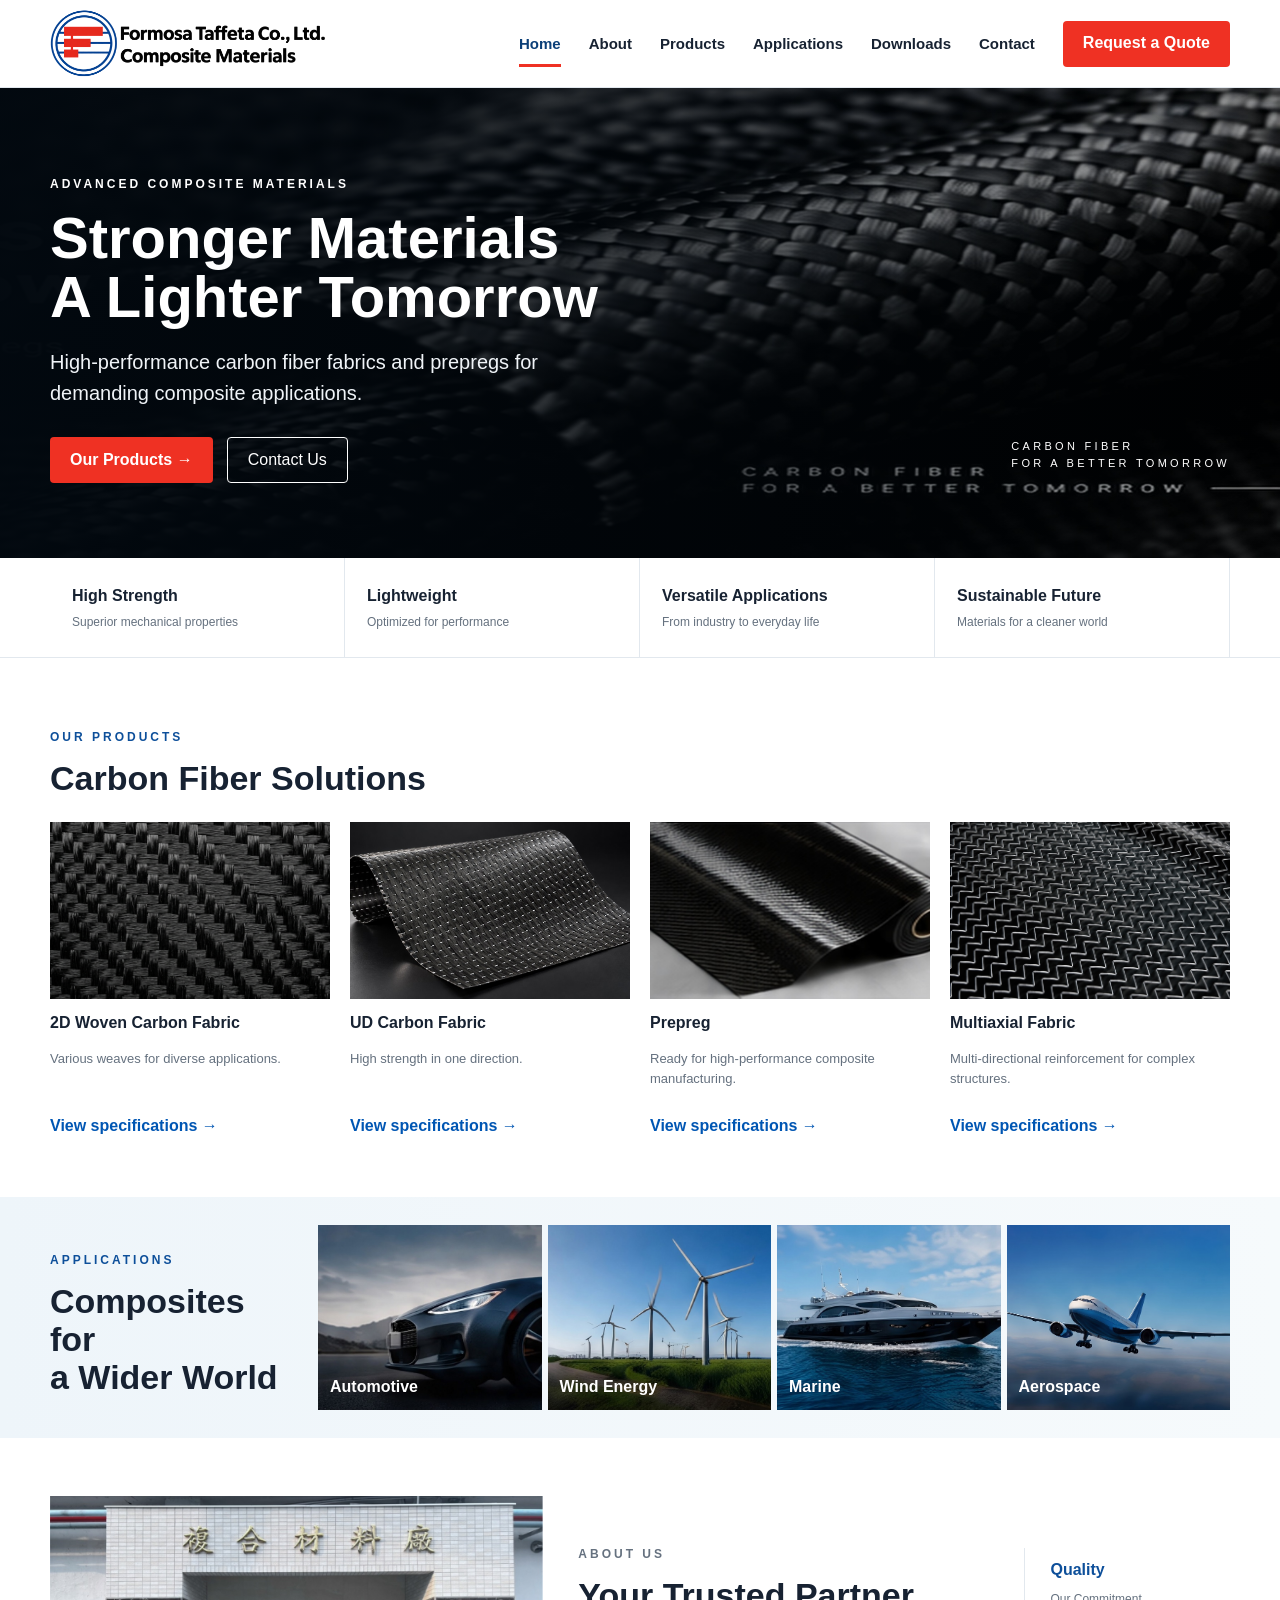
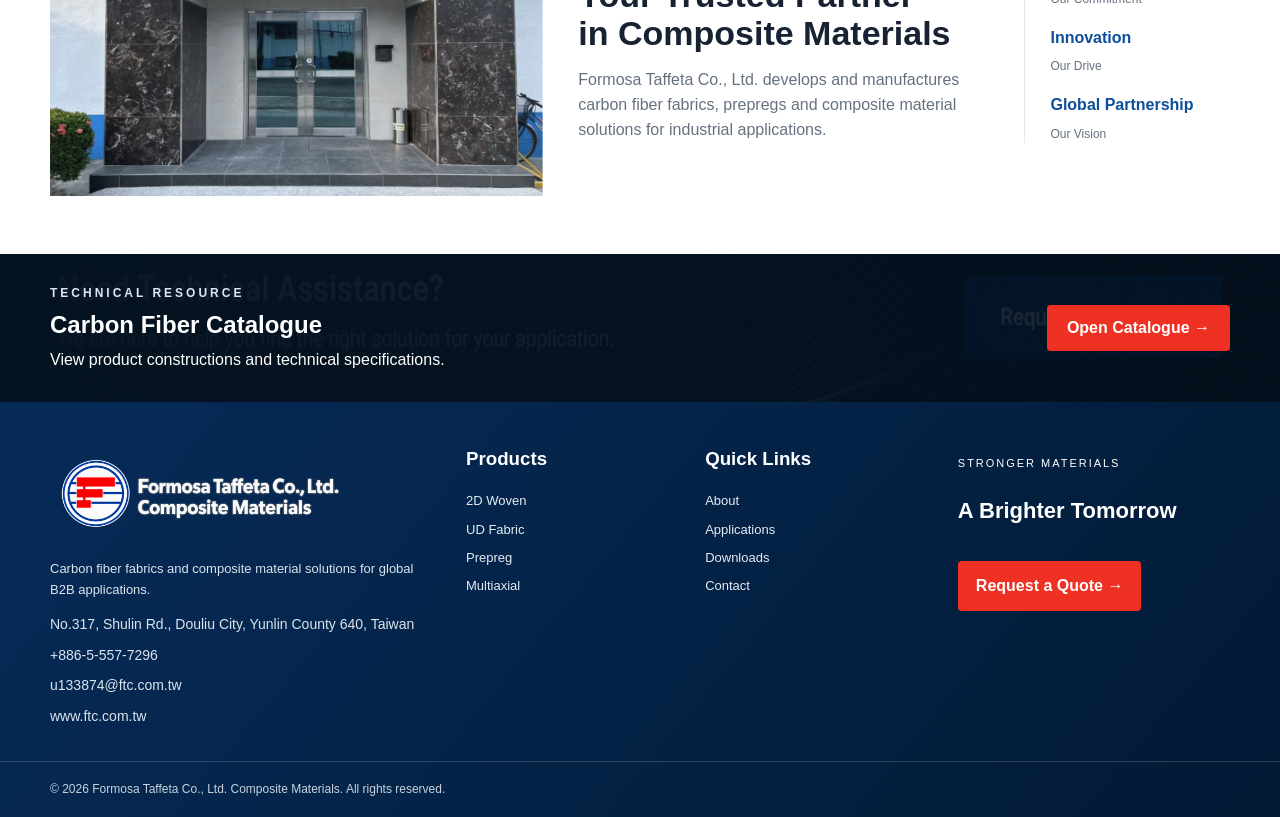
<file: index.html>
<!doctype html>
<html lang="en">
<head>
  <!-- Google tag (gtag.js) -->
<script async src="https://www.googletagmanager.com/gtag/js?id=G-TZNH87B8YC"></script>
<script>
  window.dataLayer = window.dataLayer || [];
  function gtag(){dataLayer.push(arguments);}
  gtag('js', new Date());

  gtag('config', 'G-TZNH87B8YC');
</script>
  <meta charset="utf-8">
  <meta name="viewport" content="width=device-width, initial-scale=1">
  <meta name="description" content="Formosa Taffeta composite materials: 2D woven carbon fabric, UD fabric, prepreg and multiaxial fabric for B2B applications.">
  <title>Formosa Taffeta Composite Materials</title>

  <!-- ========================================== -->
  <!-- Open Graph / LINE, FB 預覽縮圖設定開始       -->
  <!-- ========================================== -->
  <meta property="og:type" content="website">
  <meta property="og:url" content="https://formosa-taffeta.github.io/ftc-carbon-website/index.html">
  <meta property="og:title" content="Formosa Taffeta Composite Materials">
  <meta property="og:description" content="Formosa Taffeta composite materials: 2D woven carbon fabric, UD fabric, prepreg and multiaxial fabric for B2B applications.">
  <meta property="og:image" content="https://formosa-taffeta.github.io/ftc-carbon-website/images/og.jpg">
  <!-- ========================================== -->
  <!-- Open Graph 預覽設定結束                     -->
  <!-- ========================================== -->

  <link rel="stylesheet" href="css/style.css">
  
  <!-- 確保改為 a 標籤後的產品卡片樣式正常，您可以把這段移至 css/style.css 內 -->
  <style>
    a.product-card {
      display: block;
      text-decoration: none;
      color: inherit;
      transition: transform 0.3s ease; /* 增加一點互動效果，可選 */
    }
    a.product-card:hover {
      transform: translateY(-5px); /* 滑鼠游標經過時微微浮起，可選 */
    }
    .card-link {
      display: inline-block;
      margin-top: 10px;
      color: #0056b3; /* 假設原本 View specifications 連結的顏色，可依據原本樣式調整 */
      font-weight: bold;
    }
  </style>
</head>
<body>
<header class="site-header">
  <div class="site-container header-inner">
    <a class="brand" href="index.html" aria-label="Formosa Taffeta Composite Materials home">
      <img src="images/logo.png" alt="Formosa Taffeta Co., Ltd. Composite Materials">
    </a>
    <button class="menu-toggle" type="button" aria-label="Open navigation" aria-expanded="false">☰</button>
    <nav class="main-nav" aria-label="Primary navigation">
      <a class="active" href="index.html">Home</a>
      <a href="index.html#about">About</a>
      <a href="index.html#products">Products</a>
      <a href="index.html#applications">Applications</a>
      <a href="index.html#downloads">Downloads</a>
      <a href="contact.html">Contact</a>
      <a class="quote-btn" href="request-a-quote.html">Request a Quote</a>
    </nav>
  </div>
</header>

<main class="home-content">
  <section class="home-hero">
    <div class="site-container hero-inner">
      <div class="hero-copy">
        <p class="eyebrow">ADVANCED COMPOSITE MATERIALS</p>
        <h1>Stronger Materials<br>A Lighter Tomorrow</h1>
        <p class="hero-lead">High-performance carbon fiber fabrics and prepregs for demanding composite applications.</p>
        <div class="hero-actions">
          <a class="btn primary" href="#products">Our Products →</a>
          <a class="btn ghost" href="contact.html">Contact Us</a>
        </div>
      </div>
      <p class="hero-caption">CARBON FIBER<br>FOR A BETTER TOMORROW</p>
    </div>
  </section>

  <section class="benefit-strip">
    <div class="site-container benefit-grid">
      <article><b>High Strength</b><span>Superior mechanical properties</span></article>
      <article><b>Lightweight</b><span>Optimized for performance</span></article>
      <article><b>Versatile Applications</b><span>From industry to everyday life</span></article>
      <article><b>Sustainable Future</b><span>Materials for a cleaner world</span></article>
    </div>
  </section>

  <section class="section products-section" id="products">
    <div class="site-container">
      <div class="section-head">
        <div><p class="section-kicker">OUR PRODUCTS</p><h2>Carbon Fiber Solutions</h2></div>
      </div>
      <div class="product-grid">
        <!-- 將原本的 article 改為 a 標籤包裹 -->
        <a class="product-card" href="product-2d-woven.html">
          <img src="images/product-2d-woven.jpg" alt="2D woven carbon fiber fabric">
          <h3>2D Woven Carbon Fabric</h3>
          <p>Various weaves for diverse applications.</p>
          <span class="card-link">View specifications →</span>
        </a>
        <a class="product-card" href="product-ud.html">
          <img src="images/product-ud.jpg" alt="UD carbon fabric">
          <h3>UD Carbon Fabric</h3>
          <p>High strength in one direction.</p>
          <span class="card-link">View specifications →</span>
        </a>
        <a class="product-card" href="product-prepreg.html">
          <img src="images/product-prepreg.jpg" alt="Carbon fiber prepreg">
          <h3>Prepreg</h3>
          <p>Ready for high-performance composite manufacturing.</p>
          <span class="card-link">View specifications →</span>
        </a>
        <a class="product-card" href="product-multiaxial.html">
          <img src="images/product-multiaxial.jpg" alt="Multiaxial carbon fiber fabric">
          <h3>Multiaxial Fabric</h3>
          <p>Multi-directional reinforcement for complex structures.</p>
          <span class="card-link">View specifications →</span>
        </a>
      </div>
    </div>
  </section>

  <section class="applications-band" id="applications">
    <div class="site-container applications-layout">
      <div class="applications-intro"><p class="section-kicker">APPLICATIONS</p><h2>Composites for<br>a Wider World</h2></div>
      <div class="applications-grid">
        <figure><img src="images/app-automotive.jpg" alt="Automotive composite application"><figcaption>Automotive</figcaption></figure>
        <figure><img src="images/app-wind-energy.jpg" alt="Wind energy composite application"><figcaption>Wind Energy</figcaption></figure>
        <figure><img src="images/app-marine.jpg" alt="Marine composite application"><figcaption>Marine</figcaption></figure>
        <figure><img src="images/app-aerospace.jpg" alt="Aerospace composite application"><figcaption>Aerospace</figcaption></figure>
      </div>
    </div>
  </section>

  <section class="section" id="about">
    <div class="site-container about-grid">
      <img class="about-image" src="images/about-factory.jpg" alt="Formosa Taffeta manufacturing facility">
      <div class="about-copy">
        <p class="section-kicker">ABOUT US</p>
        <h2>Your Trusted Partner<br>in Composite Materials</h2>
        <p>Formosa Taffeta Co., Ltd. develops and manufactures carbon fiber fabrics, prepregs and composite material solutions for industrial applications.</p>
      </div>
      <div class="about-values"><b>Quality</b><span>Our Commitment</span><b>Innovation</b><span>Our Drive</span><b>Global Partnership</b><span>Our Vision</span></div>
    </div>
  </section>

  <section class="download-band" id="downloads">
    <div class="site-container download-inner">
      <div><p class="section-kicker light">TECHNICAL RESOURCE</p><h2>Carbon Fiber Catalogue</h2><p>View product constructions and technical specifications.</p></div>
      <a class="btn primary" href="FTC_Carbon_Fiber_Catalogue.pdf" target="_blank" rel="noopener">Open Catalogue →</a>
    </div>
  </section>
</main>

<footer class="site-footer" id="contact">
  <div class="site-container footer-main">
    <div class="footer-brand">
      <img src="images/imageslogo-footer.png" alt="Formosa Taffeta Co., Ltd. Composite Materials">
      <p>Carbon fiber fabrics and composite material solutions for global B2B applications.</p>
      <div class="footer-contact">
        <span>No.317, Shulin Rd., Douliu City, Yunlin County 640, Taiwan</span>
        <a href="tel:+88655577296">+886-5-557-7296</a>
        <a href="mailto:u133874@ftc.com.tw">u133874@ftc.com.tw</a>
        <a href="https://www.ftc.com.tw/" target="_blank" rel="noopener">www.ftc.com.tw</a>
      </div>
    </div>
    <div class="footer-col">
      <h3>Products</h3>
      <a href="product-2d-woven.html">2D Woven</a>
      <a href="product-ud.html">UD Fabric</a>
      <a href="product-prepreg.html">Prepreg</a>
      <a href="product-multiaxial.html">Multiaxial</a>
    </div>
    <div class="footer-col">
      <h3>Quick Links</h3>
      <a href="index.html#about">About</a>
      <a href="index.html#applications">Applications</a>
      <a href="index.html#downloads">Downloads</a>
      <a href="contact.html">Contact</a>
    </div>
    <div class="footer-cta">
      <p class="footer-eyebrow">STRONGER MATERIALS</p>
      <h3>A Brighter Tomorrow</h3>
      <a class="footer-quote" href="request-a-quote.html">Request a Quote →</a>
    </div>
  </div>
  <div class="footer-bottom">
    <div class="site-container footer-bottom-inner">
      <span>© 2026 Formosa Taffeta Co., Ltd. Composite Materials. All rights reserved.</span>
    </div>
  </div>
</footer>
<script>
const menuToggle = document.querySelector('.menu-toggle');
const mainNav = document.querySelector('.main-nav');
if (menuToggle && mainNav) {
  menuToggle.addEventListener('click', () => {
    const open = mainNav.classList.toggle('open');
    menuToggle.setAttribute('aria-expanded', open ? 'true' : 'false');
  });
}
</script>
</body>
</html>
</file>
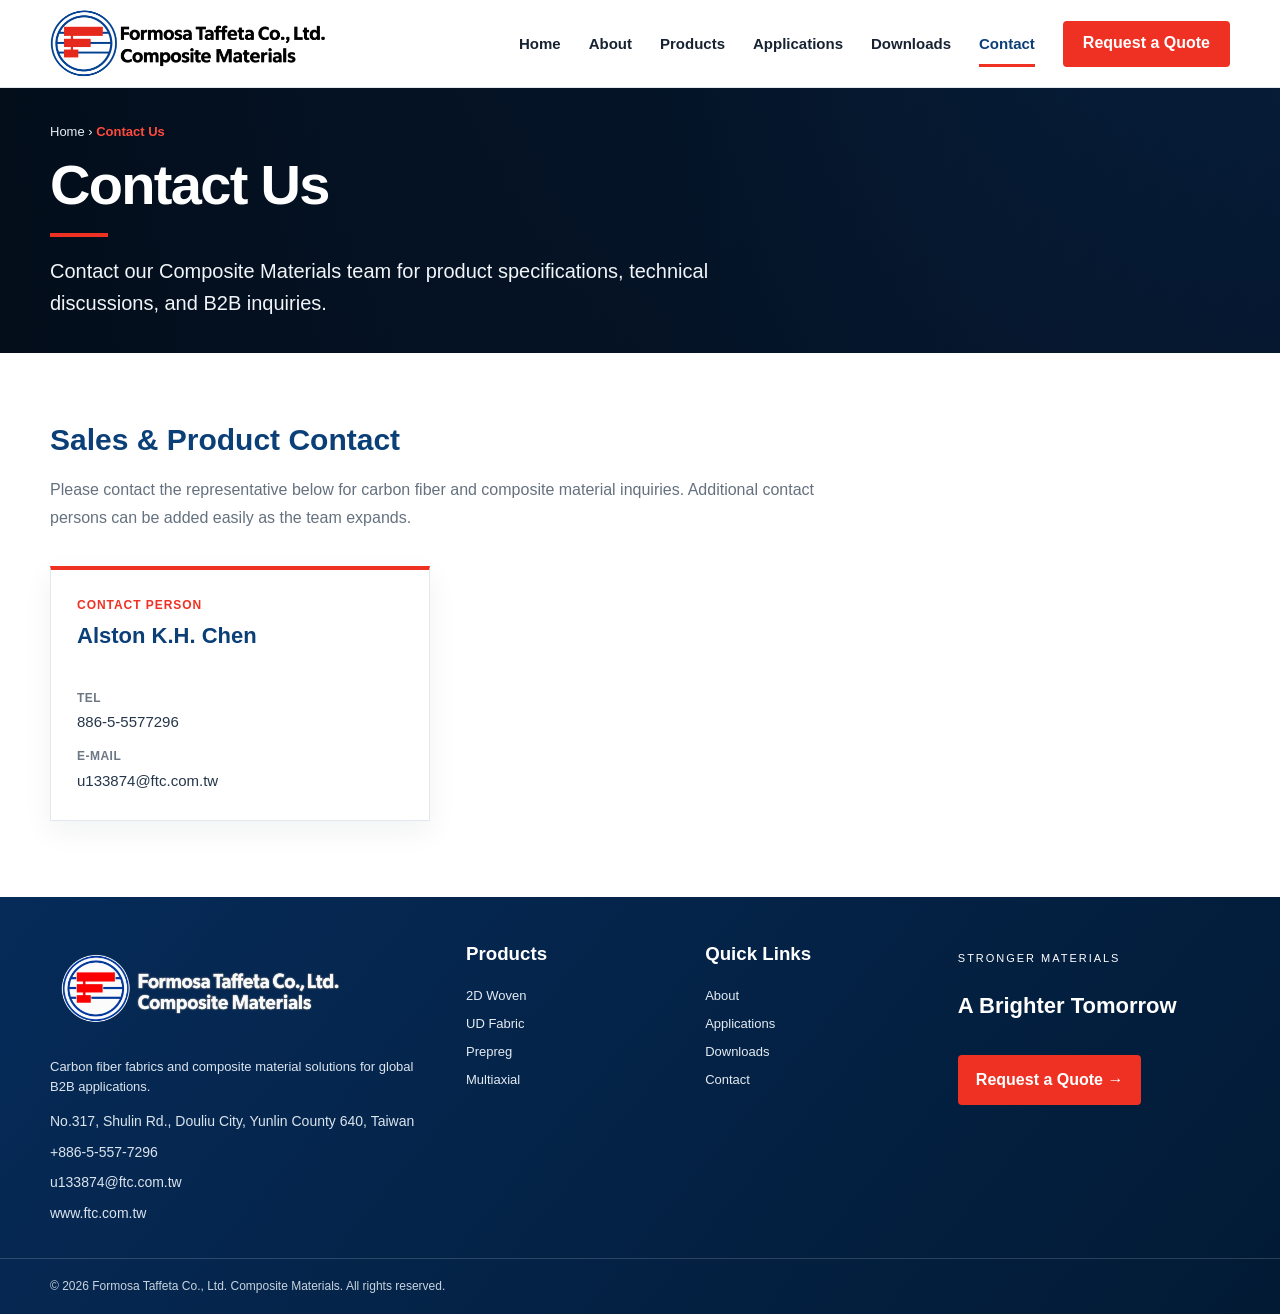
<file: contact.html>
<!doctype html>
<html lang="en">
<head>
  <!-- Google tag (gtag.js) -->
<script async src="https://www.googletagmanager.com/gtag/js?id=G-TZNH87B8YC"></script>
<script>
  window.dataLayer = window.dataLayer || [];
  function gtag(){dataLayer.push(arguments);}
  gtag('js', new Date());

  gtag('config', 'G-TZNH87B8YC');
</script>
  <meta charset="utf-8">
  <meta name="viewport" content="width=device-width,initial-scale=1">
  <meta name="description" content="Contact Formosa Taffeta Co., Ltd. Composite Materials for carbon fiber and composite material inquiries.">
  <title>Contact Us | Formosa Taffeta Composite Materials</title>
  <link rel="stylesheet" href="css/style.css">

  <style>
    .contact-hero{
      min-height:265px;
      display:flex;
      align-items:center;
      color:#fff;
      background:
        linear-gradient(90deg,rgba(3,11,22,.95),rgba(3,11,22,.76) 52%,rgba(3,11,22,.30)),
        linear-gradient(135deg,#0b3f78,#071d3b);
    }
    .contact-hero h1{
      margin:12px 0 0;
      font-size:56px;
      font-weight:800;
      line-height:1.05;
      letter-spacing:-.03em;
    }
    .contact-hero .breadcrumb{
      margin:0 0 14px;
      font-size:13px;
      color:#e7eef6;
    }
    .contact-hero .breadcrumb strong{color:#ff4a3d}
    .contact-hero .accent-line{
      width:58px;
      height:4px;
      background:var(--red);
      margin:18px 0;
    }
    .contact-hero p:last-child{
      margin:0;
      max-width:720px;
      font-size:20px;
      line-height:1.6;
      color:#f1f5f9;
    }

    .contact-main{
      padding:64px 0 76px;
      background:#fff;
    }
    .contact-intro{
      max-width:780px;
      margin-bottom:34px;
    }
    .contact-intro h2{
      margin:0 0 12px;
      color:var(--navy);
      font-size:30px;
      font-weight:800;
    }
    .contact-intro p{
      margin:0;
      color:var(--muted);
      font-size:16px;
      line-height:1.75;
    }

    .contact-grid{
      display:grid;
      grid-template-columns:repeat(3,1fr);
      gap:20px;
      align-items:stretch;
    }
    .contact-card{
      border:1px solid var(--line);
      background:#fff;
      padding:26px;
      min-height:255px;
      box-shadow:0 10px 28px rgba(10,32,58,.06);
      display:flex;
      flex-direction:column;
    }
    .contact-card.primary{
      border-top:4px solid var(--red);
    }
    .contact-card.placeholder{
      border-top:4px solid #c8d2dc;
      background:#f8fafc;
    }
    .contact-card .role{
      margin:0 0 8px;
      color:var(--red);
      font-size:12px;
      font-weight:800;
      letter-spacing:.08em;
      text-transform:uppercase;
    }
    .contact-card h3{
      margin:0 0 18px;
      color:var(--navy);
      font-size:22px;
      line-height:1.3;
    }
    .contact-detail{
      display:grid;
      gap:12px;
      margin-top:auto;
    }
    .contact-detail span{
      display:block;
      color:#6b7785;
      font-size:12px;
      font-weight:700;
      text-transform:uppercase;
      letter-spacing:.04em;
      margin-bottom:3px;
    }
    .contact-detail a,
    .contact-detail p{
      margin:0;
      color:#25364a;
      font-size:15px;
      line-height:1.55;
      word-break:break-word;
    }
    .contact-detail a:hover{
      color:var(--red);
    }
    .placeholder-note{
      margin-top:auto;
      color:#8995a3;
      font-size:14px;
      line-height:1.6;
    }

    .contact-note{
      margin-top:30px;
      padding:18px 20px;
      border-left:4px solid var(--navy);
      background:#f5f8fb;
      color:#546272;
      font-size:14px;
      line-height:1.7;
    }

    @media(max-width:900px){
      .contact-hero h1{font-size:44px}
      .contact-grid{grid-template-columns:1fr 1fr}
    }

    @media(max-width:650px){
      .contact-hero{min-height:235px}
      .contact-hero h1{font-size:36px}
      .contact-hero p:last-child{font-size:17px}
      .contact-main{padding:48px 0 58px}
      .contact-grid{grid-template-columns:1fr}
    }
  </style>
</head>

<body>
<header class="site-header">
  <div class="site-container header-inner">
    <a class="brand" href="index.html" aria-label="Formosa Taffeta Composite Materials home">
      <img src="images/logo.png" alt="Formosa Taffeta Co., Ltd. Composite Materials">
    </a>
    <button class="menu-toggle" type="button" aria-label="Open navigation" aria-expanded="false">☰</button>
    <nav class="main-nav" aria-label="Primary navigation">
      <a href="index.html">Home</a>
      <a href="index.html#about">About</a>
      <a href="index.html#products">Products</a>
      <a href="index.html#applications">Applications</a>
      <a href="index.html#downloads">Downloads</a>
      <a class="active" href="contact.html">Contact</a>
      <!-- 修改處 1：導覽列按鈕 -->
      <a class="quote-btn" href="request-a-quote.html">Request a Quote</a>
    </nav>
  </div>
</header>

<main>
  <section class="contact-hero">
    <div class="site-container">
      <p class="breadcrumb">Home › <strong>Contact Us</strong></p>
      <h1>Contact Us</h1>
      <div class="accent-line"></div>
      <p>Contact our Composite Materials team for product specifications, technical discussions, and B2B inquiries.</p>
    </div>
  </section>

  <section class="contact-main">
    <div class="site-container">
      <div class="contact-intro">
        <h2>Sales & Product Contact</h2>
        <p>
          Please contact the representative below for carbon fiber and composite material inquiries.
          Additional contact persons can be added easily as the team expands.
        </p>
      </div>

      <div class="contact-grid">

        <!-- Contact Person 1 -->
        <article class="contact-card primary">
          <p class="role">Contact Person</p>
          <h3>Alston K.H. Chen</h3>

          <div class="contact-detail">
            <div>
              <span>Tel</span>
              <a href="tel:+88655577296">886-5-5577296</a>
            </div>

            <div>
              <span>E-mail</span>
              <a href="mailto:u133874@ftc.com.tw">u133874@ftc.com.tw</a>
            </div>
          </div>
        </article>

      </div>
    </div>
  </section>
</main>

<footer class="site-footer" id="contact">
  <div class="site-container footer-main">
    <div class="footer-brand">
      <img class="footer-logo" src="images/imageslogo-footer.png" alt="Formosa Taffeta Co., Ltd. Composite Materials">
      <p>Carbon fiber fabrics and composite material solutions for global B2B applications.</p>
      <div class="footer-contact">
        <span>No.317, Shulin Rd., Douliu City, Yunlin County 640, Taiwan</span>
        <a href="tel:+88655577296">+886-5-557-7296</a>
        <a href="mailto:u133874@ftc.com.tw">u133874@ftc.com.tw</a>
        <a href="https://www.ftc.com.tw/" target="_blank" rel="noopener">www.ftc.com.tw</a>
      </div>
    </div>
    <div class="footer-col">
      <h3>Products</h3>
      <a href="product-2d-woven.html">2D Woven</a>
      <a href="product-ud.html">UD Fabric</a>
      <a href="product-prepreg.html">Prepreg</a>
      <a href="product-multiaxial.html">Multiaxial</a>
    </div>
    <div class="footer-col">
      <h3>Quick Links</h3>
      <a href="index.html#about">About</a>
      <a href="index.html#applications">Applications</a>
      <a href="index.html#downloads">Downloads</a>
      <a href="contact.html">Contact</a>
    </div>
    <div class="footer-cta">
      <p class="footer-eyebrow">STRONGER MATERIALS</p>
      <h3>A Brighter Tomorrow</h3>
      <!-- 修改處 2：頁尾 CTA 按鈕 -->
      <a class="footer-quote" href="request-a-quote.html">Request a Quote →</a>
    </div>
  </div>
  <div class="footer-bottom">
    <div class="site-container footer-bottom-inner">
      <span>© 2026 Formosa Taffeta Co., Ltd. Composite Materials. All rights reserved.</span>
    </div>
  </div>
</footer>

<script>
const menuToggle=document.querySelector('.menu-toggle');
const mainNav=document.querySelector('.main-nav');
if(menuToggle&&mainNav){
  menuToggle.addEventListener('click',()=>{
    const open=mainNav.classList.toggle('open');
    menuToggle.setAttribute('aria-expanded',open?'true':'false');
  });
}
</script>
</body>
</html>
</file>
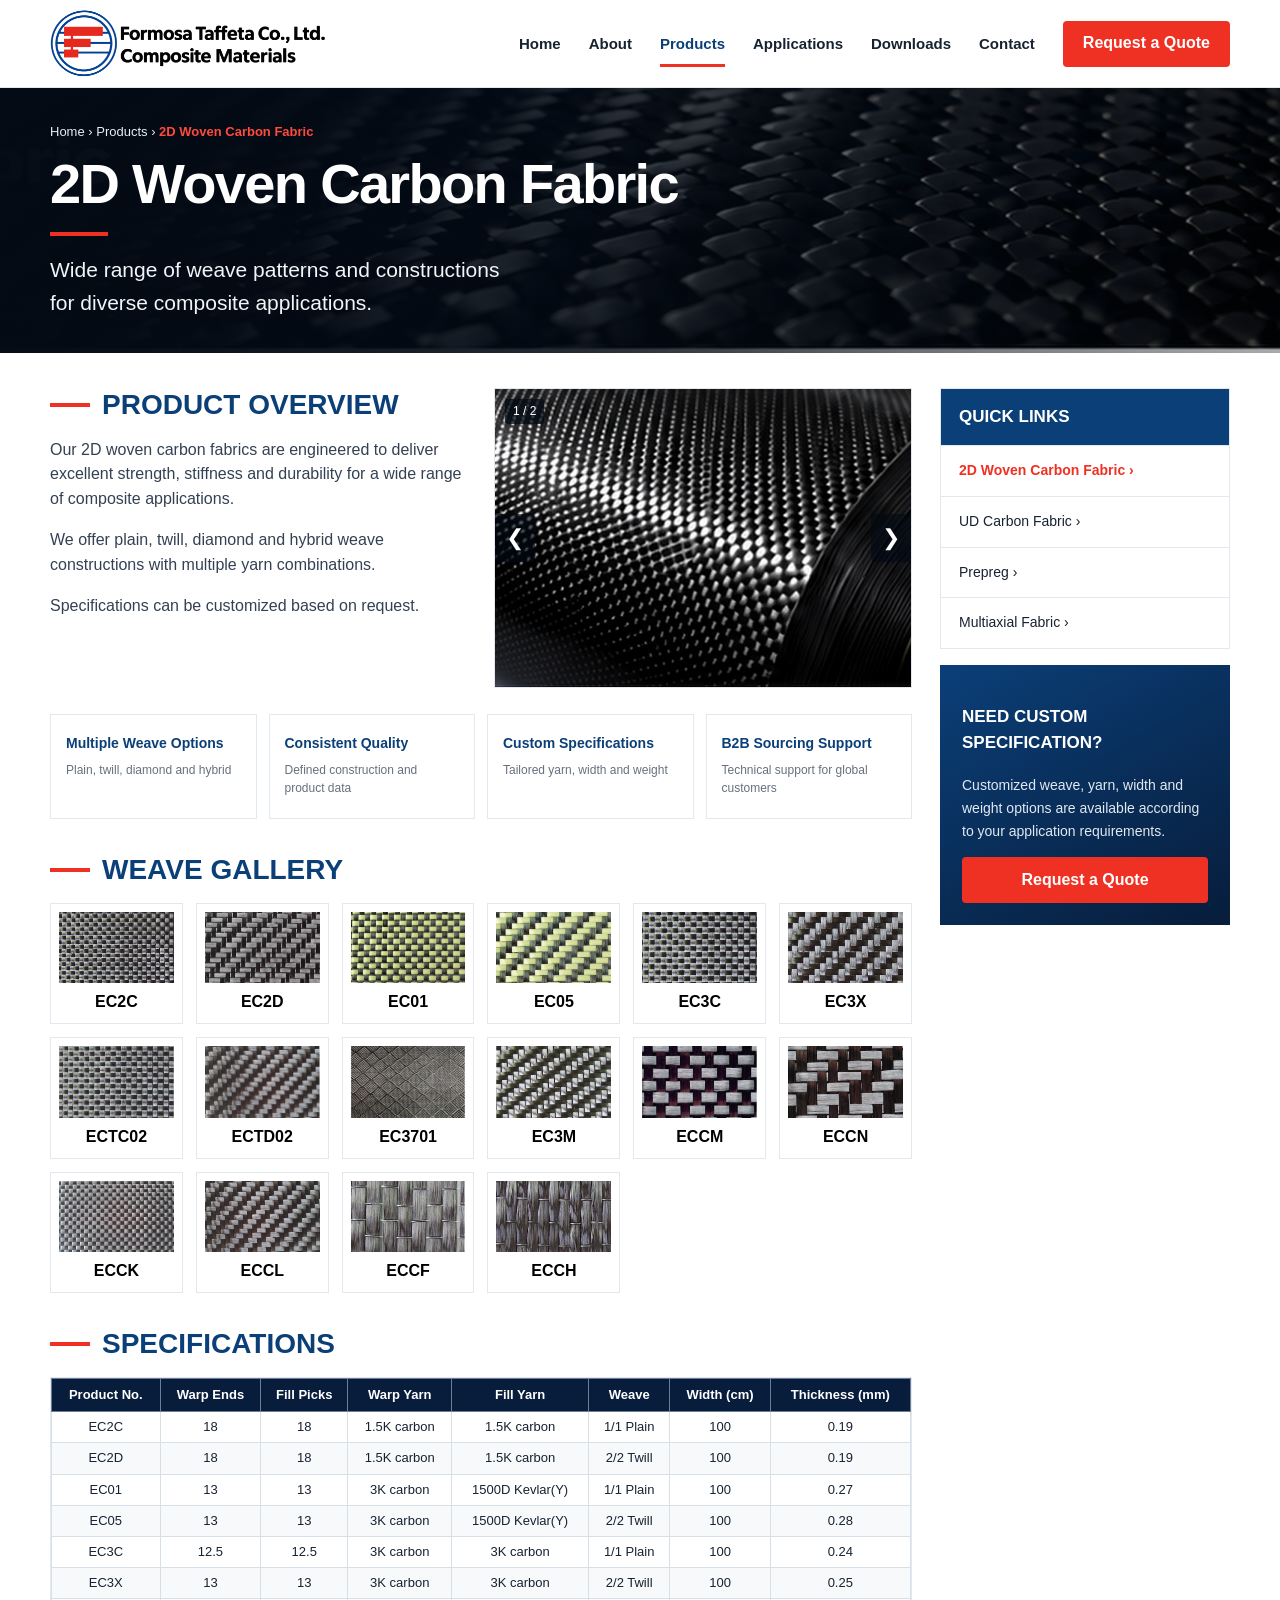
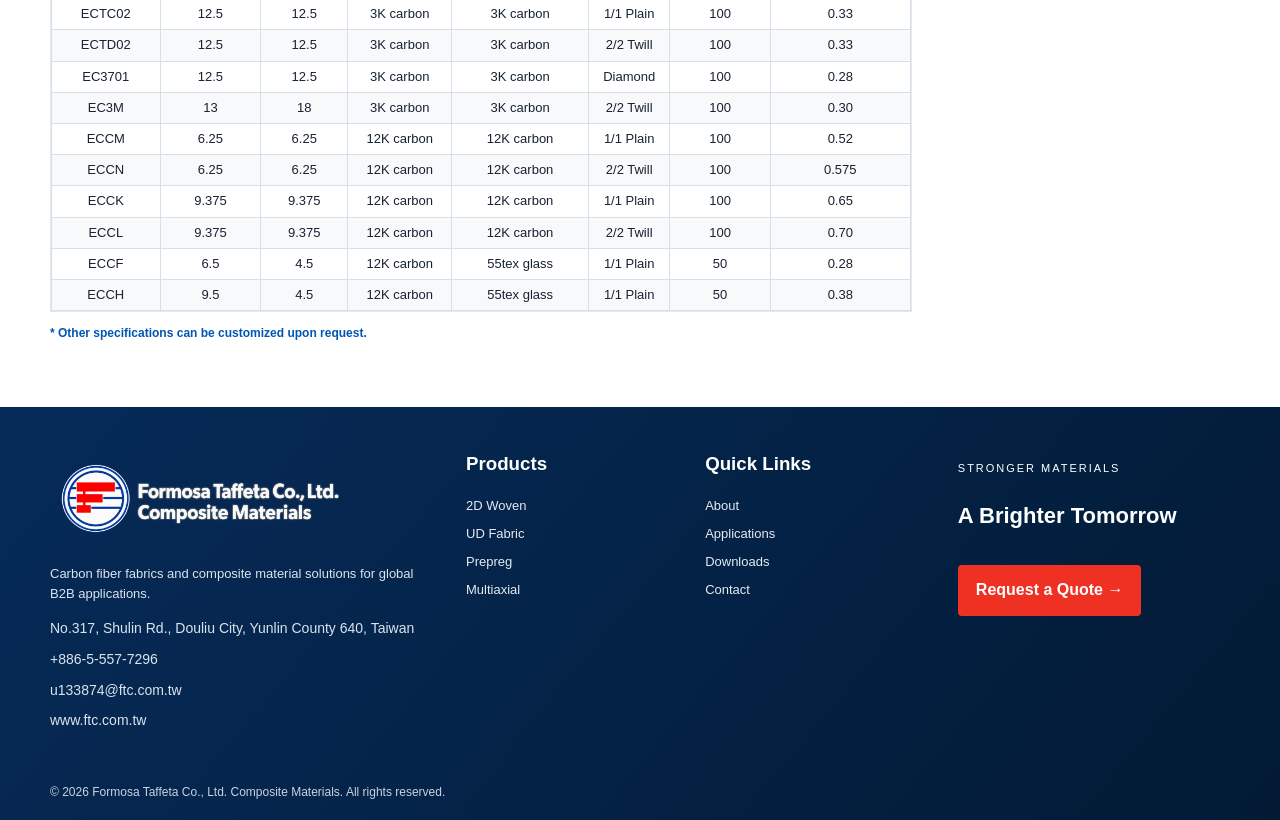
<file: product-2d-woven.html>
<!doctype html>
<html lang="en">
<head>
  <!-- Google tag (gtag.js) -->
<script async src="https://www.googletagmanager.com/gtag/js?id=G-TZNH87B8YC"></script>
<script>
  window.dataLayer = window.dataLayer || [];
  function gtag(){dataLayer.push(arguments);}
  gtag('js', new Date());

  gtag('config', 'G-TZNH87B8YC');
</script>
  <meta charset="utf-8">
  <meta name="viewport" content="width=device-width, initial-scale=1">
  <meta name="description" content="2D Woven Carbon Fabric by Formosa Taffeta: weave gallery, construction options and product specifications.">
  <title>2D Woven Carbon Fabric | Formosa Taffeta Composite Materials</title>
  <link rel="stylesheet" href="css/style.css">
  <style>
    /* 覆寫 Overview 輪播圖片為一般鼠標 */
    .slider-image-box{cursor:default!important}
  </style>
</head>
<body>
<header class="site-header">
  <div class="site-container header-inner">
    <a class="brand" href="index.html" aria-label="Formosa Taffeta Composite Materials home">
      <img src="images/logo.png" alt="Formosa Taffeta Co., Ltd. Composite Materials">
    </a>
    <button class="menu-toggle" type="button" aria-label="Open navigation" aria-expanded="false">☰</button>
    <nav class="main-nav" aria-label="Primary navigation">
      <a href="index.html">Home</a>
      <a href="index.html#about">About</a>
      <a class="active" href="index.html#products">Products</a>
      <a href="index.html#applications">Applications</a>
      <a href="index.html#downloads">Downloads</a>
      <a href="contact.html">Contact</a>
      <a class="quote-btn" href="request-a-quote.html">Request a Quote</a>
    </nav>
  </div>
</header>

<main class="woven-page">
  <section class="product-hero product-2d">
    <div class="site-container">
      <p class="breadcrumb">Home › Products › <strong>2D Woven Carbon Fabric</strong></p>
      <h1>2D Woven Carbon Fabric</h1><div class="accent-line"></div>
      <p>Wide range of weave patterns and constructions<br>for diverse composite applications.</p>
    </div>
  </section>

  <section class="woven-main">
    <div class="site-container product-layout">
      <div>
        <section class="overview-grid">
          <div>
            <h2 class="product-title">Product Overview</h2>
            <p>Our 2D woven carbon fabrics are engineered to deliver excellent strength, stiffness and durability for a wide range of composite applications.</p>
            <p>We offer plain, twill, diamond and hybrid weave constructions with multiple yarn combinations.</p>
            <p>Specifications can be customized based on request.</p>
          </div>

          <!-- Overview 輪播圖片展示框（純切換，無放大） -->
          <div class="slider-wrapper">
            <div class="slider-container" id="sliderContainer">
              <div class="slider-image-box">
                <img id="activeSlideImg" src="images/product-2d/overview.jpg" alt="2D woven carbon fabric roll">
                <span class="slide-counter" id="slideCounter">1 / 2</span>
              </div>
              <button type="button" class="slide-arrow prev-arrow" id="prevSlideBtn" aria-label="上一張">&#10094;</button>
              <button type="button" class="slide-arrow next-arrow" id="nextSlideBtn" aria-label="下一張">&#10095;</button>
            </div>
          </div>
        </section>

        <section class="feature-grid">
          <article><b>Multiple Weave Options</b><span>Plain, twill, diamond and hybrid</span></article>
          <article><b>Consistent Quality</b><span>Defined construction and product data</span></article>
          <article><b>Custom Specifications</b><span>Tailored yarn, width and weight</span></article>
          <article><b>B2B Sourcing Support</b><span>Technical support for global customers</span></article>
        </section>

        <section class="gallery-section">
          <h2 class="product-title">Weave Gallery</h2>
          <div class="weave-grid">
            <button class="weave-card" data-code="EC2C"><img src="images/product-2d/EC2C.jpg" alt="EC2C carbon fiber weave sample"><strong>EC2C</strong></button>
            <button class="weave-card" data-code="EC2D"><img src="images/product-2d/EC2D.jpg" alt="EC2D carbon fiber weave sample"><strong>EC2D</strong></button>
            <button class="weave-card" data-code="EC01"><img src="images/product-2d/EC01.jpg" alt="EC01 carbon fiber weave sample"><strong>EC01</strong></button>
            <button class="weave-card" data-code="EC05"><img src="images/product-2d/EC05.jpg" alt="EC05 carbon fiber weave sample"><strong>EC05</strong></button>
            <button class="weave-card" data-code="EC3C"><img src="images/product-2d/EC3C.jpg" alt="EC3C carbon fiber weave sample"><strong>EC3C</strong></button>
            <button class="weave-card" data-code="EC3X"><img src="images/product-2d/EC3X.jpg" alt="EC3X carbon fiber weave sample"><strong>EC3X</strong></button>
            <button class="weave-card" data-code="ECTC02"><img src="images/product-2d/ECTC02.jpg" alt="ECTC02 carbon fiber weave sample"><strong>ECTC02</strong></button>
            <button class="weave-card" data-code="ECTD02"><img src="images/product-2d/ECTD02.jpg" alt="ECTD02 carbon fiber weave sample"><strong>ECTD02</strong></button>
            <button class="weave-card" data-code="EC3701"><img src="images/product-2d/EC3701.jpg" alt="EC3701 carbon fiber weave sample"><strong>EC3701</strong></button>
            <button class="weave-card" data-code="EC3M"><img src="images/product-2d/EC3M.jpg" alt="EC3M carbon fiber weave sample"><strong>EC3M</strong></button>
            <button class="weave-card" data-code="ECCM"><img src="images/product-2d/ECCM.jpg" alt="ECCM carbon fiber weave sample"><strong>ECCM</strong></button>
            <button class="weave-card" data-code="ECCN"><img src="images/product-2d/ECCN.jpg" alt="ECCN carbon fiber weave sample"><strong>ECCN</strong></button>
            <button class="weave-card" data-code="ECCK"><img src="images/product-2d/ECCK.jpg" alt="ECCK carbon fiber weave sample"><strong>ECCK</strong></button>
            <button class="weave-card" data-code="ECCL"><img src="images/product-2d/ECCL.jpg" alt="ECCL carbon fiber weave sample"><strong>ECCL</strong></button>
            <button class="weave-card" data-code="ECCF"><img src="images/product-2d/ECCF.jpg" alt="ECCF carbon fiber weave sample"><strong>ECCF</strong></button>
            <button class="weave-card" data-code="ECCH"><img src="images/product-2d/ECCH.jpg" alt="ECCH carbon fiber weave sample"><strong>ECCH</strong></button>
          </div>
        </section>

        <section class="spec-section" id="specifications">
          <h2 class="product-title">Specifications</h2>
          <div class="table-wrap">
            <table>
              <thead><tr><th>Product No.</th><th>Warp Ends</th><th>Fill Picks</th><th>Warp Yarn</th><th>Fill Yarn</th><th>Weave</th><th>Width (cm)</th><th>Thickness (mm)</th><th>Weight (g/m²)</th></tr></thead>
              <tbody><tr><td>EC2C</td><td>18</td><td>18</td><td>1.5K carbon</td><td>1.5K carbon</td><td>1/1 Plain</td><td>100</td><td>0.19</td><td>144.0</td></tr>
<tr><td>EC2D</td><td>18</td><td>18</td><td>1.5K carbon</td><td>1.5K carbon</td><td>2/2 Twill</td><td>100</td><td>0.19</td><td>144.0</td></tr>
<tr><td>EC01</td><td>13</td><td>13</td><td>3K carbon</td><td>1500D Kevlar(Y)</td><td>1/1 Plain</td><td>100</td><td>0.27</td><td>190.8</td></tr>
<tr><td>EC05</td><td>13</td><td>13</td><td>3K carbon</td><td>1500D Kevlar(Y)</td><td>2/2 Twill</td><td>100</td><td>0.28</td><td>190.8</td></tr>
<tr><td>EC3C</td><td>12.5</td><td>12.5</td><td>3K carbon</td><td>3K carbon</td><td>1/1 Plain</td><td>100</td><td>0.24</td><td>200.0</td></tr>
<tr><td>EC3X</td><td>13</td><td>13</td><td>3K carbon</td><td>3K carbon</td><td>2/2 Twill</td><td>100</td><td>0.25</td><td>208.0</td></tr>
<tr><td>ECTC02</td><td>12.5</td><td>12.5</td><td>3K carbon</td><td>3K carbon</td><td>1/1 Plain</td><td>100</td><td>0.33</td><td>200.0</td></tr>
<tr><td>ECTD02</td><td>12.5</td><td>12.5</td><td>3K carbon</td><td>3K carbon</td><td>2/2 Twill</td><td>100</td><td>0.33</td><td>200.0</td></tr>
<tr><td>EC3701</td><td>12.5</td><td>12.5</td><td>3K carbon</td><td>3K carbon</td><td>Diamond</td><td>100</td><td>0.28</td><td>200.0</td></tr>
<tr><td>EC3M</td><td>13</td><td>18</td><td>3K carbon</td><td>3K carbon</td><td>2/2 Twill</td><td>100</td><td>0.30</td><td>248.0</td></tr>
<tr><td>ECCM</td><td>6.25</td><td>6.25</td><td>12K carbon</td><td>12K carbon</td><td>1/1 Plain</td><td>100</td><td>0.52</td><td>400.0</td></tr>
<tr><td>ECCN</td><td>6.25</td><td>6.25</td><td>12K carbon</td><td>12K carbon</td><td>2/2 Twill</td><td>100</td><td>0.575</td><td>400.0</td></tr>
<tr><td>ECCK</td><td>9.375</td><td>9.375</td><td>12K carbon</td><td>12K carbon</td><td>1/1 Plain</td><td>100</td><td>0.65</td><td>600.0</td></tr>
<tr><td>ECCL</td><td>9.375</td><td>9.375</td><td>12K carbon</td><td>12K carbon</td><td>2/2 Twill</td><td>100</td><td>0.70</td><td>600.0</td></tr>
<tr><td>ECCF</td><td>6.5</td><td>4.5</td><td>12K carbon</td><td>55tex glass</td><td>1/1 Plain</td><td>50</td><td>0.28</td><td>217.9</td></tr>
<tr><td>ECCH</td><td>9.5</td><td>4.5</td><td>12K carbon</td><td>55tex glass</td><td>1/1 Plain</td><td>50</td><td>0.38</td><td>313.9</td></tr></tbody>
            </table>
          </div>
          <p class="spec-note" style="color: #0056b3; font-weight: bold;">* Other specifications can be customized upon request.</p>
        </section>
      </div>

      <aside class="product-sidebar">
  <div class="side-card">
    <h3>Quick Links</h3>
    <a class="active" href="product-2d-woven.html">2D Woven Carbon Fabric ›</a>
<a href="product-ud.html">UD Carbon Fabric ›</a>
<a href="product-prepreg.html">Prepreg ›</a>
<a href="product-multiaxial.html">Multiaxial Fabric ›</a>
  </div>
  <div class="custom-card">
    <h3>Need Custom Specification?</h3>
    <p>Customized weave, yarn, width and weight options are available according to your application requirements.</p>
    <a class="btn primary" href="request-a-quote.html">Request a Quote</a>
  </div>
</aside>
    </div>
  </section>
</main>

<footer class="site-footer" id="contact">
  <div class="site-container footer-main">
    <div class="footer-brand">
      <img src="images/imageslogo-footer.png" alt="Formosa Taffeta Co., Ltd. Composite Materials">
      <p>Carbon fiber fabrics and composite material solutions for global B2B applications.</p>
      <div class="footer-contact">
        <span>No.317, Shulin Rd., Douliu City, Yunlin County 640, Taiwan</span>
        <a href="tel:+88655577296">+886-5-557-7296</a>
        <a href="mailto:u133874@ftc.com.tw">u133874@ftc.com.tw</a>
        <a href="https://www.ftc.com.tw/" target="_blank" rel="noopener">www.ftc.com.tw</a>
      </div>
    </div>
    <div class="footer-col">
      <h3>Products</h3>
      <a href="product-2d-woven.html">2D Woven</a>
      <a href="product-ud.html">UD Fabric</a>
      <a href="product-prepreg.html">Prepreg</a>
      <a href="product-multiaxial.html">Multiaxial</a>
    </div>
    <div class="footer-col">
      <h3>Quick Links</h3>
      <a href="index.html#about">About</a>
      <a href="index.html#applications">Applications</a>
      <a href="index.html#downloads">Downloads</a>
      <a href="contact.html">Contact</a>
    </div>
    <div class="footer-cta">
      <p class="footer-eyebrow">STRONGER MATERIALS</p>
      <h3>A Brighter Tomorrow</h3>
      <a class="footer-quote" href="request-a-quote.html">Request a Quote →</a>
    </div>
  </div>
  <div class="site-container footer-bottom-inner">
    <span>© 2026 Formosa Taffeta Co., Ltd. Composite Materials. All rights reserved.</span>
  </div>
</footer>

<!-- 既有的布樣點擊彈窗 (Weave Gallery Lightbox) -->
<div class="lightbox" id="lightbox"><button aria-label="Close">×</button><img alt=""><strong></strong></div>

<script>
// 1. 手機漢堡選單
const menuToggle = document.querySelector('.menu-toggle');
const mainNav = document.querySelector('.main-nav');
if (menuToggle && mainNav) {
  menuToggle.addEventListener('click', () => {
    const open = mainNav.classList.toggle('open');
    menuToggle.setAttribute('aria-expanded', open ? 'true' : 'false');
  });
}

// 2. Weave Gallery 點擊彈窗邏輯
const lb = document.getElementById('lightbox'), lbImg = lb.querySelector('img'), lbTitle = lb.querySelector('strong');
document.querySelectorAll('.weave-card').forEach(card => card.addEventListener('click', () => {
  lbImg.src = card.querySelector('img').src; 
  lbTitle.textContent = card.dataset.code; 
  lb.classList.add('open');
}));
lb.querySelector('button').addEventListener('click', () => lb.classList.remove('open'));
lb.addEventListener('click', e => { if (e.target === lb) lb.classList.remove('open'); });

// 3. 2D Woven Overview 圖片輪播（先設為 2 張）
const overviewImages = [
  "images/product-2d/overview.jpg",
  "images/product-2d/overview-2.jpg"
];

let currentIndex = 0;
const slideImg = document.getElementById('activeSlideImg');
const counter = document.getElementById('slideCounter');
const prevBtn = document.getElementById('prevSlideBtn');
const nextBtn = document.getElementById('nextSlideBtn');

function updateSlide(index) {
  currentIndex = (index + overviewImages.length) % overviewImages.length;
  if (slideImg) {
    slideImg.style.opacity = '0.3';
    setTimeout(() => {
      slideImg.src = overviewImages[currentIndex];
      slideImg.style.opacity = '1';
    }, 100);
  }
  if (counter) {
    counter.textContent = `${currentIndex + 1} / ${overviewImages.length}`;
  }
}

if (prevBtn && nextBtn) {
  prevBtn.addEventListener('click', () => {
    updateSlide(currentIndex - 1);
  });
  nextBtn.addEventListener('click', () => {
    updateSlide(currentIndex + 1);
  });
}

// 支援手機觸控左右滑動
let touchStartX = 0;
let touchEndX = 0;
const sliderContainer = document.getElementById('sliderContainer');

if (sliderContainer) {
  sliderContainer.addEventListener('touchstart', (e) => {
    touchStartX = e.changedTouches[0].screenX;
  }, { passive: true });

  sliderContainer.addEventListener('touchend', (e) => {
    touchEndX = e.changedTouches[0].screenX;
    const swipeDist = touchEndX - touchStartX;
    if (Math.abs(swipeDist) > 40) {
      if (swipeDist < 0) updateSlide(currentIndex + 1);
      else updateSlide(currentIndex - 1);
    }
  }, { passive: true });
}
</script>
</body>
</html>
</file>
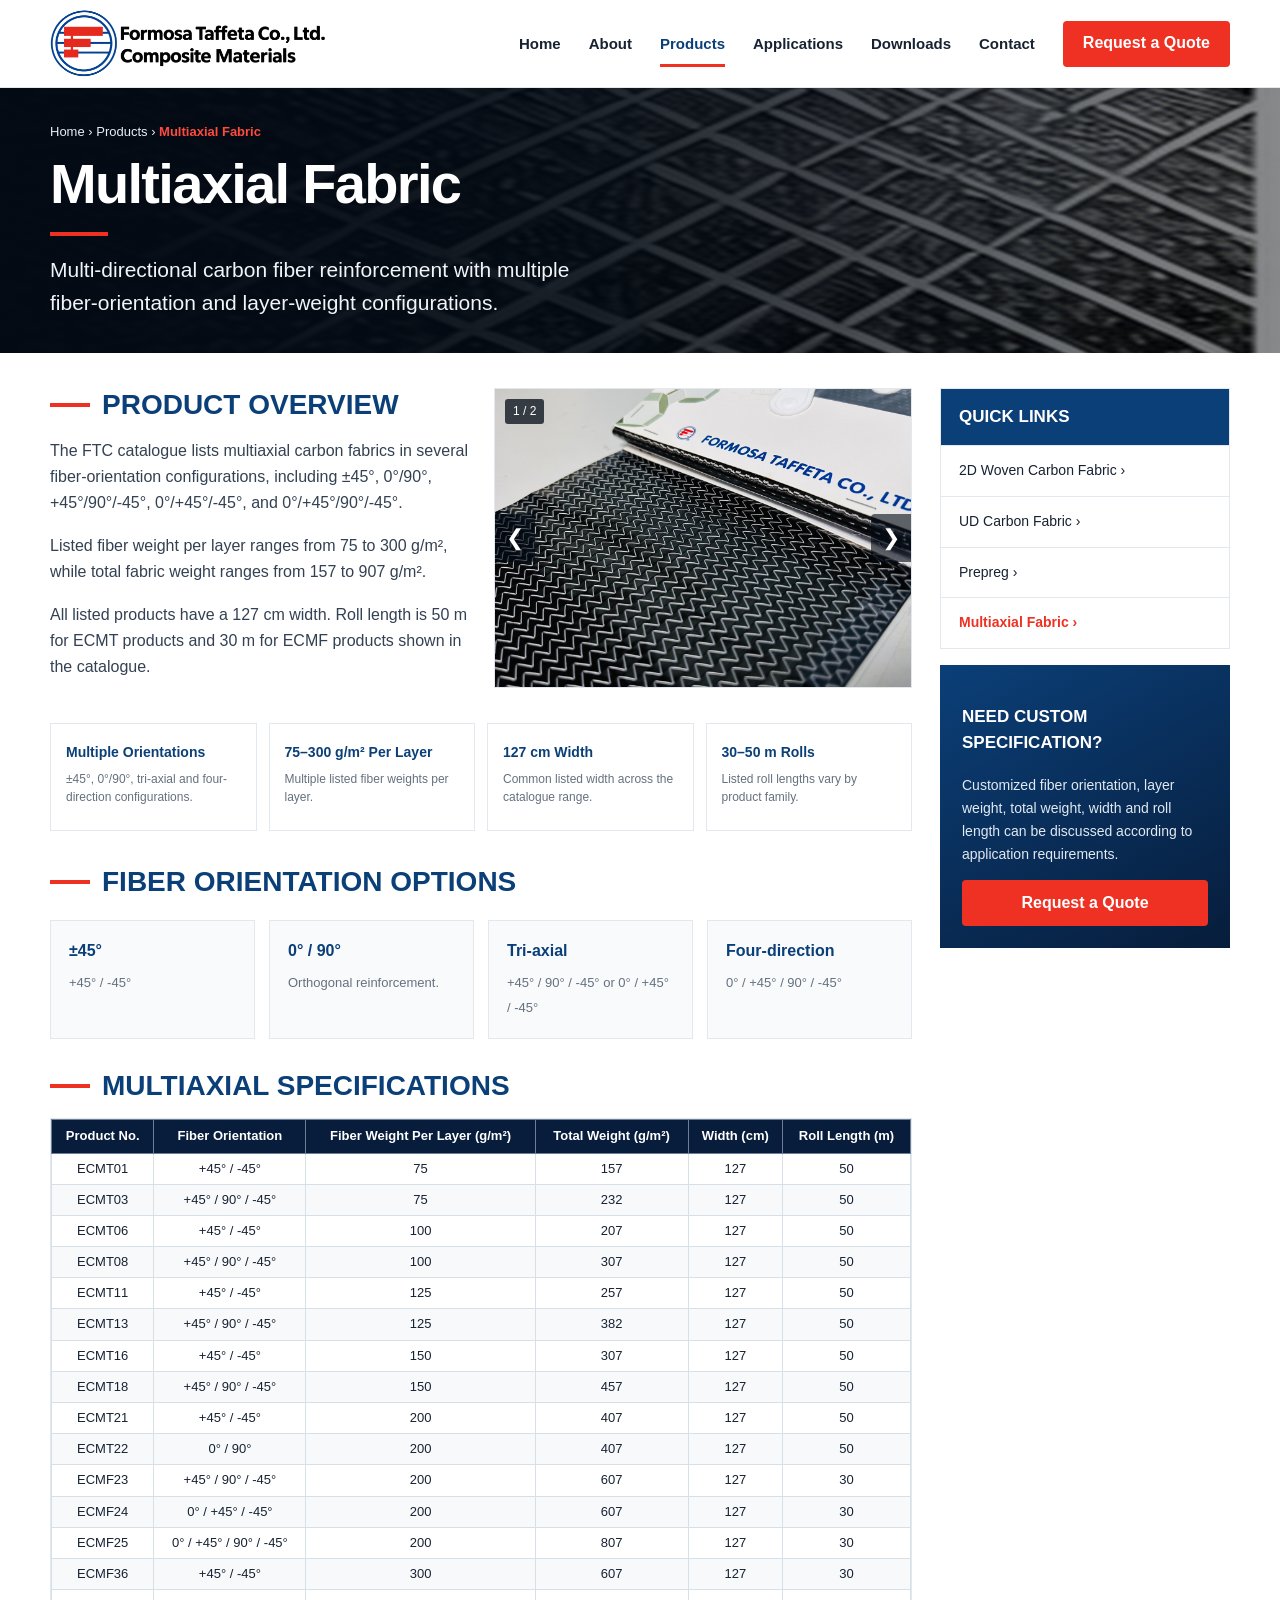
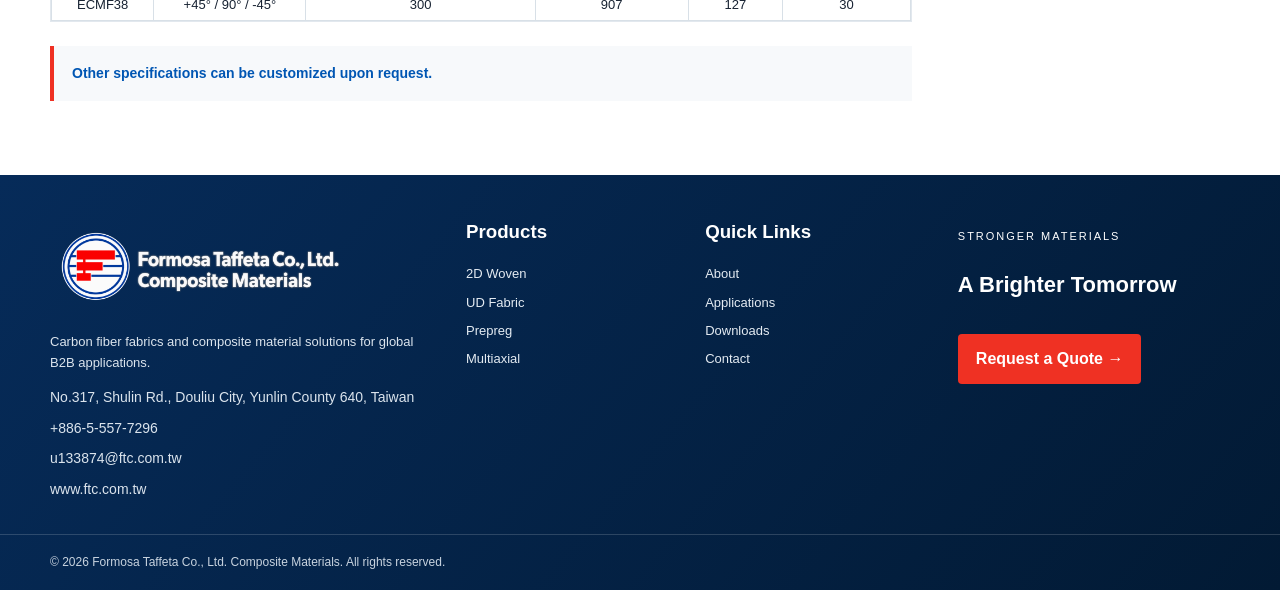
<file: product-multiaxial.html>
<!doctype html>
<html lang="en">
<head>
  <!-- Google tag (gtag.js) -->
<script async src="https://www.googletagmanager.com/gtag/js?id=G-TZNH87B8YC"></script>
<script>
  window.dataLayer = window.dataLayer || [];
  function gtag(){dataLayer.push(arguments);}
  gtag('js', new Date());

  gtag('config', 'G-TZNH87B8YC');
</script>
<meta charset="utf-8">
<meta name="viewport" content="width=device-width,initial-scale=1">
<meta name="description" content="Multiaxial Carbon Fabric by Formosa Taffeta Composite Materials, with fiber orientation, layer weight, total weight, width and roll length specifications.">
<title>Multiaxial Fabric | Formosa Taffeta Composite Materials</title>
<link rel="stylesheet" href="css/style.css">
<style>
.product-hero.product-multiaxial{min-height:265px;color:#fff;display:flex;align-items:center;background:linear-gradient(90deg,rgba(3,11,22,.94),rgba(3,11,22,.72) 46%,rgba(3,11,22,.12)),url("images/product-multiaxial/hero.jpg") center/cover no-repeat}
.multiaxial-overview{display:grid;grid-template-columns:1fr 1fr;gap:26px;align-items:start}
.multiaxial-overview p{color:#334153;font-size:16px;line-height:1.65}
.multiaxial-feature-grid{display:grid;grid-template-columns:repeat(4,1fr);gap:12px;margin:26px 0 34px}
.multiaxial-feature-grid article{border:1px solid var(--line);padding:18px 15px;min-height:108px;background:#fff}
.multiaxial-feature-grid b{display:block;color:var(--navy);font-size:14px;margin-bottom:7px}
.multiaxial-feature-grid span{display:block;color:var(--muted);font-size:12px;line-height:1.5}
.multi-table-wrap{overflow-x:auto;border:1px solid var(--line);margin-bottom:24px}
.multi-table-wrap table{min-width:820px}
.orientation-grid{display:grid;grid-template-columns:repeat(4,1fr);gap:14px;margin:22px 0 30px}
.orientation-card{border:1px solid var(--line);background:#f8fafc;padding:18px}
.orientation-card strong{display:block;color:var(--navy);font-size:16px;margin-bottom:6px}
.orientation-card span{font-size:13px;color:var(--muted);line-height:1.5}
.multi-note{border-left:4px solid var(--red);background:#f7f9fb;padding:16px 18px;margin:22px 0;color:#4e5d6c;font-size:14px;line-height:1.65}
/* 覆寫鼠標為普通指標 */
.slider-image-box{cursor:default!important}
@media(max-width:900px){.multiaxial-overview{grid-template-columns:1fr}.multiaxial-feature-grid{grid-template-columns:repeat(2,1fr)}.orientation-grid{grid-template-columns:repeat(2,1fr)}}
@media(max-width:600px){.multiaxial-feature-grid,.orientation-grid{grid-template-columns:1fr}}
</style>
</head>
<body>
<header class="site-header">
  <div class="site-container header-inner">
    <a class="brand" href="index.html" aria-label="Formosa Taffeta Composite Materials home">
      <img src="images/logo.png" alt="Formosa Taffeta Co., Ltd. Composite Materials">
    </a>
    <button class="menu-toggle" type="button" aria-label="Open navigation" aria-expanded="false">☰</button>
    <nav class="main-nav" aria-label="Primary navigation">
      <a href="index.html">Home</a>
      <a href="index.html#about">About</a>
      <a class="active" href="index.html#products">Products</a>
      <a href="index.html#applications">Applications</a>
      <a href="index.html#downloads">Downloads</a>
      <a href="contact.html">Contact</a>
      <a class="quote-btn" href="request-a-quote.html">Request a Quote</a>
    </nav>
  </div>
</header>

<main class="woven-page">
<section class="product-hero product-multiaxial">
  <div class="site-container">
    <p class="breadcrumb">Home › Products › <strong>Multiaxial Fabric</strong></p>
    <h1>Multiaxial Fabric</h1>
    <div class="accent-line"></div>
    <p>Multi-directional carbon fiber reinforcement with multiple<br>fiber-orientation and layer-weight configurations.</p>
  </div>
</section>

<section class="woven-main">
<div class="site-container product-layout">
  <div>
    <section class="multiaxial-overview">
      <div>
        <h2 class="product-title">Product Overview</h2>
        <p>The FTC catalogue lists multiaxial carbon fabrics in several fiber-orientation configurations, including ±45°, 0°/90°, +45°/90°/-45°, 0°/+45°/-45°, and 0°/+45°/90°/-45°.</p>
        <p>Listed fiber weight per layer ranges from 75 to 300 g/m², while total fabric weight ranges from 157 to 907 g/m².</p>
        <p>All listed products have a 127 cm width. Roll length is 50 m for ECMT products and 30 m for ECMF products shown in the catalogue.</p>
      </div>

      <!-- 輪播圖片展示框（純切換，無放大） -->
      <div class="slider-wrapper">
        <div class="slider-container" id="sliderContainer">
          <div class="slider-image-box">
            <img id="activeSlideImg" src="images/product-multiaxial/overview.jpg" alt="Multiaxial carbon fiber fabric">
            <span class="slide-counter" id="slideCounter">1 / 2</span>
          </div>
          <button type="button" class="slide-arrow prev-arrow" id="prevSlideBtn" aria-label="上一張">&#10094;</button>
          <button type="button" class="slide-arrow next-arrow" id="nextSlideBtn" aria-label="下一張">&#10095;</button>
        </div>
      </div>
    </section>

    <section class="multiaxial-feature-grid">
      <article><b>Multiple Orientations</b><span>±45°, 0°/90°, tri-axial and four-direction configurations.</span></article>
      <article><b>75–300 g/m² Per Layer</b><span>Multiple listed fiber weights per layer.</span></article>
      <article><b>127 cm Width</b><span>Common listed width across the catalogue range.</span></article>
      <article><b>30–50 m Rolls</b><span>Listed roll lengths vary by product family.</span></article>
    </section>

    <section>
      <h2 class="product-title">Fiber Orientation Options</h2>
      <div class="orientation-grid">
        <article class="orientation-card"><strong>±45°</strong><span>+45° / -45°</span></article>
        <article class="orientation-card"><strong>0° / 90°</strong><span>Orthogonal reinforcement.</span></article>
        <article class="orientation-card"><strong>Tri-axial</strong><span>+45° / 90° / -45° or 0° / +45° / -45°</span></article>
        <article class="orientation-card"><strong>Four-direction</strong><span>0° / +45° / 90° / -45°</span></article>
      </div>
    </section>

    <section id="specifications">
      <h2 class="product-title">Multiaxial Specifications</h2>
      <div class="multi-table-wrap">
        <table>
          <thead><tr>
            <th>Product No.</th>
            <th>Fiber Orientation</th>
            <th>Fiber Weight Per Layer (g/m²)</th>
            <th>Total Weight (g/m²)</th>
            <th>Width (cm)</th>
            <th>Roll Length (m)</th>
          </tr></thead>
          <tbody><tr><td>ECMT01</td><td>+45° / -45°</td><td>75</td><td>157</td><td>127</td><td>50</td></tr>
<tr><td>ECMT03</td><td>+45° / 90° / -45°</td><td>75</td><td>232</td><td>127</td><td>50</td></tr>
<tr><td>ECMT06</td><td>+45° / -45°</td><td>100</td><td>207</td><td>127</td><td>50</td></tr>
<tr><td>ECMT08</td><td>+45° / 90° / -45°</td><td>100</td><td>307</td><td>127</td><td>50</td></tr>
<tr><td>ECMT11</td><td>+45° / -45°</td><td>125</td><td>257</td><td>127</td><td>50</td></tr>
<tr><td>ECMT13</td><td>+45° / 90° / -45°</td><td>125</td><td>382</td><td>127</td><td>50</td></tr>
<tr><td>ECMT16</td><td>+45° / -45°</td><td>150</td><td>307</td><td>127</td><td>50</td></tr>
<tr><td>ECMT18</td><td>+45° / 90° / -45°</td><td>150</td><td>457</td><td>127</td><td>50</td></tr>
<tr><td>ECMT21</td><td>+45° / -45°</td><td>200</td><td>407</td><td>127</td><td>50</td></tr>
<tr><td>ECMT22</td><td>0° / 90°</td><td>200</td><td>407</td><td>127</td><td>50</td></tr>
<tr><td>ECMF23</td><td>+45° / 90° / -45°</td><td>200</td><td>607</td><td>127</td><td>30</td></tr>
<tr><td>ECMF24</td><td>0° / +45° / -45°</td><td>200</td><td>607</td><td>127</td><td>30</td></tr>
<tr><td>ECMF25</td><td>0° / +45° / 90° / -45°</td><td>200</td><td>807</td><td>127</td><td>30</td></tr>
<tr><td>ECMF36</td><td>+45° / -45°</td><td>300</td><td>607</td><td>127</td><td>30</td></tr>
<tr><td>ECMF38</td><td>+45° / 90° / -45°</td><td>300</td><td>907</td><td>127</td><td>30</td></tr></tbody>
        </table>
      </div>

      <div class="multi-note" style="color: #0056b3; font-weight: bold;">
        Other specifications can be customized upon request.
      </div>
    </section>
  </div>

  <aside class="product-sidebar">
  <div class="side-card">
    <h3>Quick Links</h3>
    <a href="product-2d-woven.html">2D Woven Carbon Fabric ›</a>
    <a href="product-ud.html">UD Carbon Fabric ›</a>
    <a href="product-prepreg.html">Prepreg ›</a>
    <a class="active" href="product-multiaxial.html">Multiaxial Fabric ›</a>
  </div>
  <div class="custom-card">
    <h3>Need Custom Specification?</h3>
    <p>Customized fiber orientation, layer weight, total weight, width and roll length can be discussed according to application requirements.</p>
    <a class="btn primary" href="request-a-quote.html">Request a Quote</a>
  </div>
</aside>
</div>
</section>
</main>

<footer class="site-footer" id="contact">
  <div class="site-container footer-main">
    <div class="footer-brand">
      <img src="images/imageslogo-footer.png" alt="Formosa Taffeta Co., Ltd. Composite Materials">
      <p>Carbon fiber fabrics and composite material solutions for global B2B applications.</p>
      <div class="footer-contact">
        <span>No.317, Shulin Rd., Douliu City, Yunlin County 640, Taiwan</span>
        <a href="tel:+88655577296">+886-5-557-7296</a>
        <a href="mailto:u133874@ftc.com.tw">u133874@ftc.com.tw</a>
        <a href="https://www.ftc.com.tw/" target="_blank" rel="noopener">www.ftc.com.tw</a>
      </div>
    </div>
    <div class="footer-col">
      <h3>Products</h3>
      <a href="product-2d-woven.html">2D Woven</a>
      <a href="product-ud.html">UD Fabric</a>
      <a href="product-prepreg.html">Prepreg</a>
      <a href="product-multiaxial.html">Multiaxial</a>
    </div>
    <div class="footer-col">
      <h3>Quick Links</h3>
      <a href="index.html#about">About</a>
      <a href="index.html#applications">Applications</a>
      <a href="index.html#downloads">Downloads</a>
      <a href="contact.html">Contact</a>
    </div>
    <div class="footer-cta">
      <p class="footer-eyebrow">STRONGER MATERIALS</p>
      <h3>A Brighter Tomorrow</h3>
      <a class="footer-quote" href="request-a-quote.html">Request a Quote →</a>
    </div>
  </div>
  <div class="footer-bottom">
    <div class="site-container footer-bottom-inner">
      <span>© 2026 Formosa Taffeta Co., Ltd. Composite Materials. All rights reserved.</span>
    </div>
  </div>
</footer>

<script>
// 1. 手機漢堡選單
const b = document.querySelector('.menu-toggle'), n = document.querySelector('.main-nav');
if (b && n) {
  b.addEventListener('click', () => {
    const o = n.classList.toggle('open');
    b.setAttribute('aria-expanded', o ? 'true' : 'false');
  });
}

// 2. Multiaxial 產品圖片清單（設為 2 張）
const overviewImages = [
  "images/product-multiaxial/overview.jpg",
  "images/product-multiaxial/overview-2.jpg"
];

let currentIndex = 0;
const slideImg = document.getElementById('activeSlideImg');
const counter = document.getElementById('slideCounter');
const prevBtn = document.getElementById('prevSlideBtn');
const nextBtn = document.getElementById('nextSlideBtn');

function updateSlide(index) {
  currentIndex = (index + overviewImages.length) % overviewImages.length;
  if (slideImg) {
    slideImg.style.opacity = '0.3';
    setTimeout(() => {
      slideImg.src = overviewImages[currentIndex];
      slideImg.style.opacity = '1';
    }, 100);
  }
  if (counter) {
    counter.textContent = `${currentIndex + 1} / ${overviewImages.length}`;
  }
}

if (prevBtn && nextBtn) {
  prevBtn.addEventListener('click', () => {
    updateSlide(currentIndex - 1);
  });
  nextBtn.addEventListener('click', () => {
    updateSlide(currentIndex + 1);
  });
}

// 支援手機觸控左右滑動
let touchStartX = 0;
let touchEndX = 0;
const sliderContainer = document.getElementById('sliderContainer');

if (sliderContainer) {
  sliderContainer.addEventListener('touchstart', (e) => {
    touchStartX = e.changedTouches[0].screenX;
  }, { passive: true });

  sliderContainer.addEventListener('touchend', (e) => {
    touchEndX = e.changedTouches[0].screenX;
    const swipeDist = touchEndX - touchStartX;
    if (Math.abs(swipeDist) > 40) {
      if (swipeDist < 0) updateSlide(currentIndex + 1);
      else updateSlide(currentIndex - 1);
    }
  }, { passive: true });
}
</script>
</body>
</html>
</file>
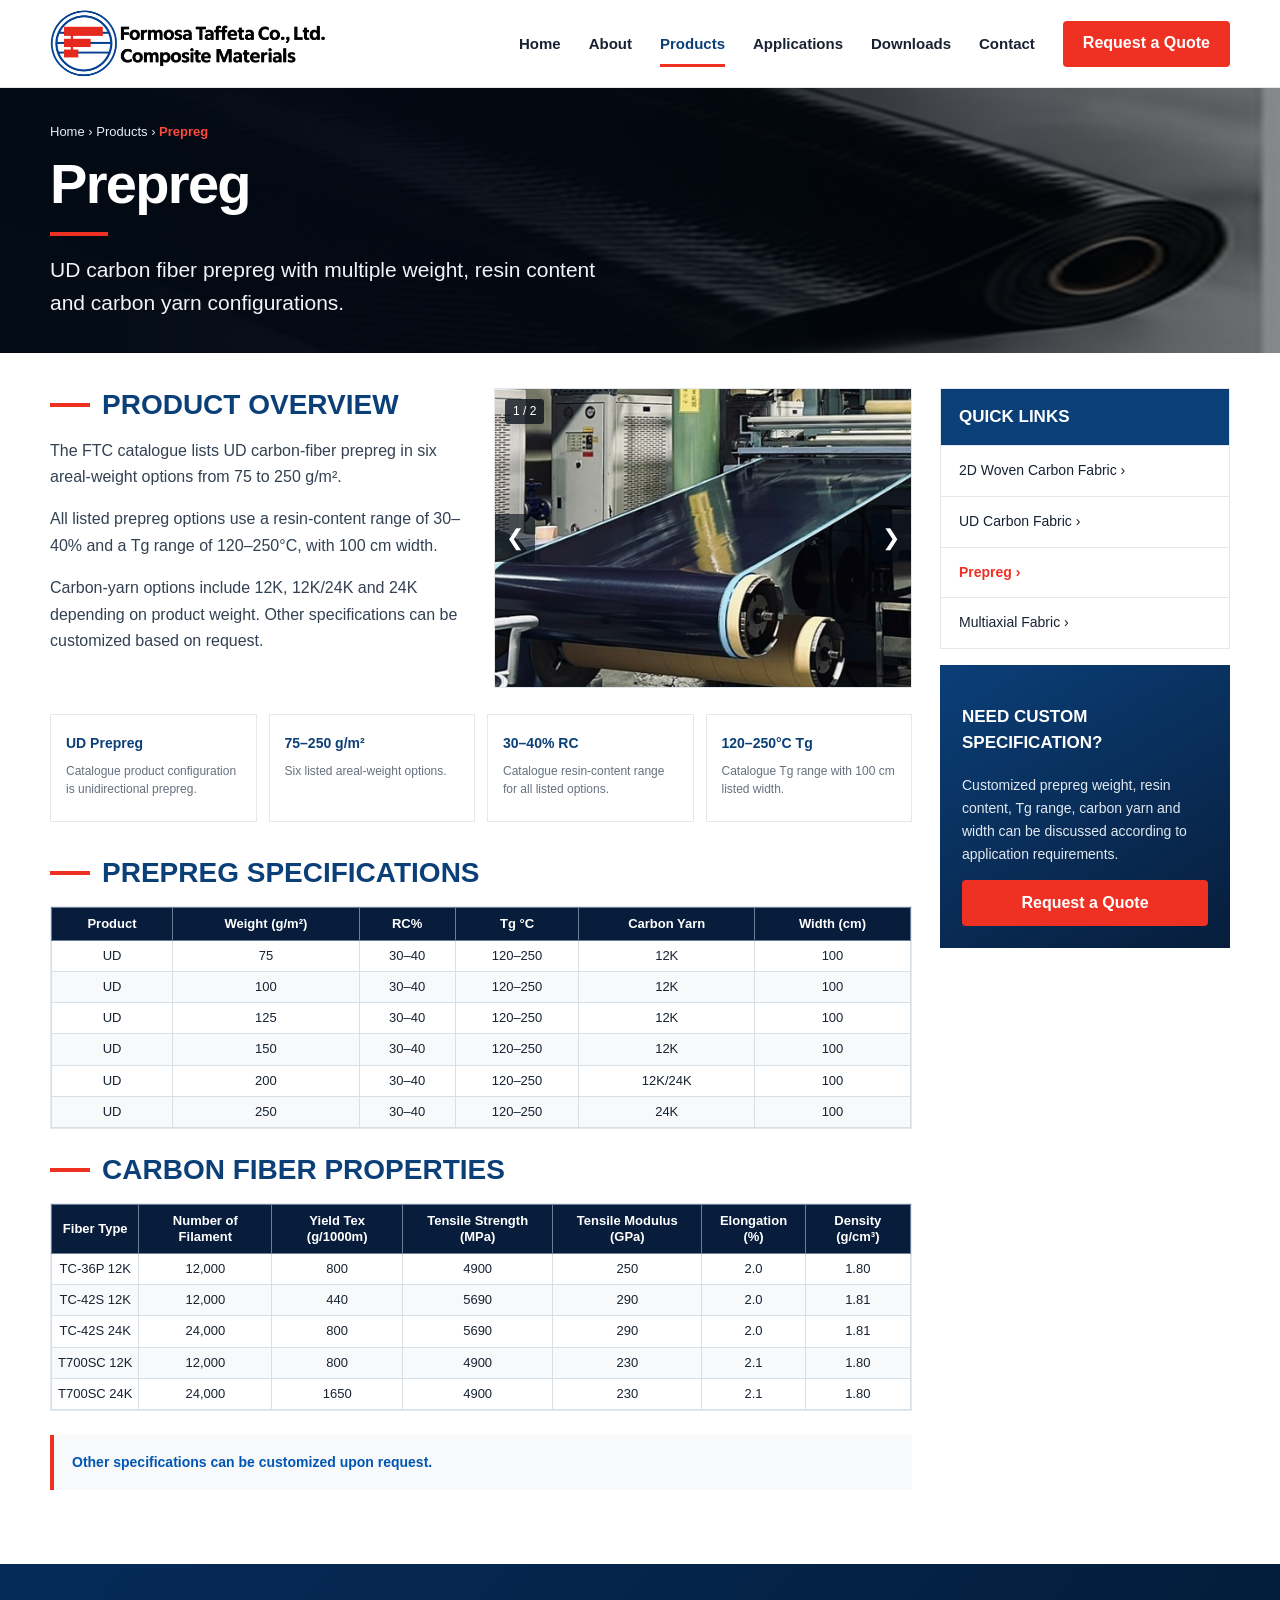
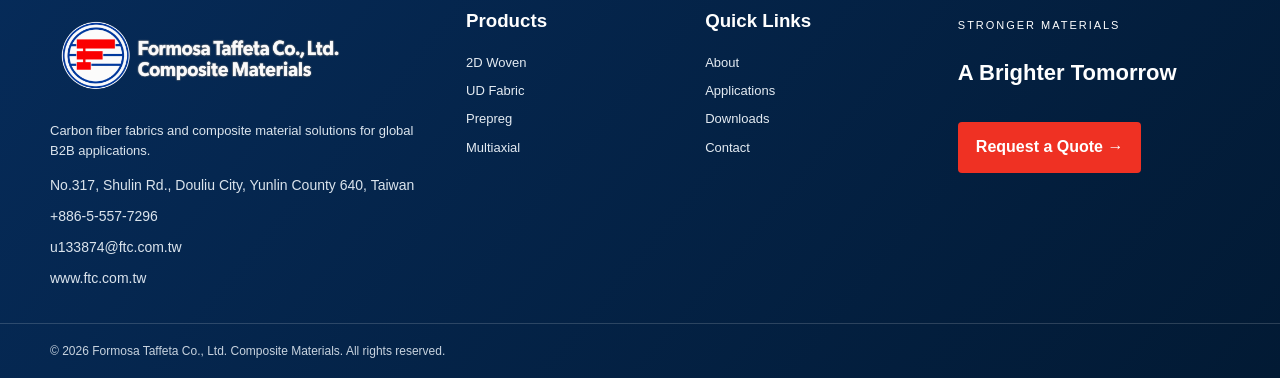
<file: product-prepreg.html>
<!doctype html>
<html lang="en">
<head>
  <!-- Google tag (gtag.js) -->
<script async src="https://www.googletagmanager.com/gtag/js?id=G-TZNH87B8YC"></script>
<script>
  window.dataLayer = window.dataLayer || [];
  function gtag(){dataLayer.push(arguments);}
  gtag('js', new Date());

  gtag('config', 'G-TZNH87B8YC');
</script>
<meta charset="utf-8">
<meta name="viewport" content="width=device-width,initial-scale=1">
<meta name="description" content="Carbon Fiber Prepreg by Formosa Taffeta Composite Materials, with catalogue specifications for UD prepreg weights, resin content, Tg, carbon yarn and width.">
<title>Prepreg | Formosa Taffeta Composite Materials</title>
<link rel="stylesheet" href="css/style.css">
<style>
.product-hero.product-prepreg{min-height:265px;color:#fff;display:flex;align-items:center;background:linear-gradient(90deg,rgba(3,11,22,.94),rgba(3,11,22,.72) 46%,rgba(3,11,22,.12)),url("images/product-prepreg/hero.jpg") center/cover no-repeat}
.prepreg-overview{display:grid;grid-template-columns:1fr 1fr;gap:26px;align-items:start}
.prepreg-overview p{color:#334153;font-size:16px;line-height:1.65}
.prepreg-feature-grid{display:grid;grid-template-columns:repeat(4,1fr);gap:12px;margin:26px 0 34px}
.prepreg-feature-grid article{border:1px solid var(--line);padding:18px 15px;min-height:108px;background:#fff}
.prepreg-feature-grid b{display:block;color:var(--navy);font-size:14px;margin-bottom:7px}
.prepreg-feature-grid span{display:block;color:var(--muted);font-size:12px;line-height:1.5}
.prepreg-table-wrap{overflow-x:auto;border:1px solid var(--line);margin-bottom:24px}
.prepreg-table-wrap table{min-width:820px}
.prepreg-note{border-left:4px solid var(--red);background:#f7f9fb;padding:16px 18px;margin:22px 0;color:#4e5d6c;font-size:14px;line-height:1.65}
/* 覆寫鼠標為普通指針 */
.slider-image-box{cursor:default!important}
@media(max-width:900px){.prepreg-overview{grid-template-columns:1fr}.prepreg-feature-grid{grid-template-columns:repeat(2,1fr)}}
@media(max-width:600px){.prepreg-feature-grid{grid-template-columns:1fr}}
</style>
</head>
<body>
<header class="site-header">
  <div class="site-container header-inner">
    <a class="brand" href="index.html" aria-label="Formosa Taffeta Composite Materials home">
      <img src="images/logo.png" alt="Formosa Taffeta Co., Ltd. Composite Materials">
    </a>
    <button class="menu-toggle" type="button" aria-label="Open navigation" aria-expanded="false">☰</button>
    <nav class="main-nav" aria-label="Primary navigation">
      <a href="index.html">Home</a>
      <a href="index.html#about">About</a>
      <a class="active" href="index.html#products">Products</a>
      <a href="index.html#applications">Applications</a>
      <a href="index.html#downloads">Downloads</a>
      <a href="contact.html">Contact</a>
      <a class="quote-btn" href="request-a-quote.html">Request a Quote</a>
    </nav>
  </div>
</header>

<main class="woven-page">
<section class="product-hero product-prepreg">
  <div class="site-container">
    <p class="breadcrumb">Home › Products › <strong>Prepreg</strong></p>
    <h1>Prepreg</h1>
    <div class="accent-line"></div>
    <p>UD carbon fiber prepreg with multiple weight, resin content<br>and carbon yarn configurations.</p>
  </div>
</section>

<section class="woven-main">
<div class="site-container product-layout">
  <div>
    <section class="prepreg-overview">
      <div>
        <h2 class="product-title">Product Overview</h2>
        <p>The FTC catalogue lists UD carbon-fiber prepreg in six areal-weight options from 75 to 250 g/m².</p>
        <p>All listed prepreg options use a resin-content range of 30–40% and a Tg range of 120–250°C, with 100 cm width.</p>
        <p>Carbon-yarn options include 12K, 12K/24K and 24K depending on product weight. Other specifications can be customized based on request.</p>
      </div>

      <!-- 輪播圖片展示框（純切換，無放大） -->
      <div class="slider-wrapper">
        <div class="slider-container" id="sliderContainer">
          <div class="slider-image-box">
            <img id="activeSlideImg" src="images/product-prepreg/overview.jpg" alt="Prepreg production equipment">
            <span class="slide-counter" id="slideCounter">1 / 2</span>
          </div>
          <button type="button" class="slide-arrow prev-arrow" id="prevSlideBtn" aria-label="上一張">&#10094;</button>
          <button type="button" class="slide-arrow next-arrow" id="nextSlideBtn" aria-label="下一張">&#10095;</button>
        </div>
      </div>
    </section>

    <section class="prepreg-feature-grid">
      <article><b>UD Prepreg</b><span>Catalogue product configuration is unidirectional prepreg.</span></article>
      <article><b>75–250 g/m²</b><span>Six listed areal-weight options.</span></article>
      <article><b>30–40% RC</b><span>Catalogue resin-content range for all listed options.</span></article>
      <article><b>120–250°C Tg</b><span>Catalogue Tg range with 100 cm listed width.</span></article>
    </section>

    <section id="specifications">
      <h2 class="product-title">Prepreg Specifications</h2>
      <div class="prepreg-table-wrap">
        <table>
          <thead><tr>
            <th>Product</th><th>Weight (g/m²)</th><th>RC%</th><th>Tg °C</th><th>Carbon Yarn</th><th>Width (cm)</th>
          </tr></thead>
          <tbody><tr><td>UD</td><td>75</td><td>30–40</td><td>120–250</td><td>12K</td><td>100</td></tr>
<tr><td>UD</td><td>100</td><td>30–40</td><td>120–250</td><td>12K</td><td>100</td></tr>
<tr><td>UD</td><td>125</td><td>30–40</td><td>120–250</td><td>12K</td><td>100</td></tr>
<tr><td>UD</td><td>150</td><td>30–40</td><td>120–250</td><td>12K</td><td>100</td></tr>
<tr><td>UD</td><td>200</td><td>30–40</td><td>120–250</td><td>12K/24K</td><td>100</td></tr>
<tr><td>UD</td><td>250</td><td>30–40</td><td>120–250</td><td>24K</td><td>100</td></tr></tbody>
        </table>
      </div>

      <h2 class="product-title">Carbon Fiber Properties</h2>
      <div class="prepreg-table-wrap">
        <table>
          <thead><tr>
            <th>Fiber Type</th><th>Number of Filament</th><th>Yield Tex (g/1000m)</th>
            <th>Tensile Strength (MPa)</th><th>Tensile Modulus (GPa)</th><th>Elongation (%)</th><th>Density (g/cm³)</th>
          </tr></thead>
          <tbody><tr><td>TC-36P 12K</td><td>12,000</td><td>800</td><td>4900</td><td>250</td><td>2.0</td><td>1.80</td></tr>
<tr><td>TC-42S 12K</td><td>12,000</td><td>440</td><td>5690</td><td>290</td><td>2.0</td><td>1.81</td></tr>
<tr><td>TC-42S 24K</td><td>24,000</td><td>800</td><td>5690</td><td>290</td><td>2.0</td><td>1.81</td></tr>
<tr><td>T700SC 12K</td><td>12,000</td><td>800</td><td>4900</td><td>230</td><td>2.1</td><td>1.80</td></tr>
<tr><td>T700SC 24K</td><td>24,000</td><td>1650</td><td>4900</td><td>230</td><td>2.1</td><td>1.80</td></tr></tbody>
        </table>
      </div>

      <div class="prepreg-note" style="color: #0056b3; font-weight: bold;">
        Other specifications can be customized upon request.
      </div>
    </section>
  </div>

  <aside class="product-sidebar">
  <div class="side-card">
    <h3>Quick Links</h3>
    <a href="product-2d-woven.html">2D Woven Carbon Fabric ›</a>
    <a href="product-ud.html">UD Carbon Fabric ›</a>
    <a class="active" href="product-prepreg.html">Prepreg ›</a>
    <a href="product-multiaxial.html">Multiaxial Fabric ›</a>
  </div>
  <div class="custom-card">
    <h3>Need Custom Specification?</h3>
    <p>Customized prepreg weight, resin content, Tg range, carbon yarn and width can be discussed according to application requirements.</p>
    <a class="btn primary" href="request-a-quote.html">Request a Quote</a>
  </div>
</aside>
</div>
</section>
</main>

<footer class="site-footer" id="contact">
  <div class="site-container footer-main">
    <div class="footer-brand">
      <img src="images/imageslogo-footer.png" alt="Formosa Taffeta Co., Ltd. Composite Materials">
      <p>Carbon fiber fabrics and composite material solutions for global B2B applications.</p>
      <div class="footer-contact">
        <span>No.317, Shulin Rd., Douliu City, Yunlin County 640, Taiwan</span>
        <a href="tel:+88655577296">+886-5-557-7296</a>
        <a href="mailto:u133874@ftc.com.tw">u133874@ftc.com.tw</a>
        <a href="https://www.ftc.com.tw/" target="_blank" rel="noopener">www.ftc.com.tw</a>
      </div>
    </div>
    <div class="footer-col">
      <h3>Products</h3>
      <a href="product-2d-woven.html">2D Woven</a>
      <a href="product-ud.html">UD Fabric</a>
      <a href="product-prepreg.html">Prepreg</a>
      <a href="product-multiaxial.html">Multiaxial</a>
    </div>
    <div class="footer-col">
      <h3>Quick Links</h3>
      <a href="index.html#about">About</a>
      <a href="index.html#applications">Applications</a>
      <a href="index.html#downloads">Downloads</a>
      <a href="contact.html">Contact</a>
    </div>
    <div class="footer-cta">
      <p class="footer-eyebrow">STRONGER MATERIALS</p>
      <h3>A Brighter Tomorrow</h3>
      <a class="footer-quote" href="request-a-quote.html">Request a Quote →</a>
    </div>
  </div>
  <div class="footer-bottom">
    <div class="site-container footer-bottom-inner">
      <span>© 2026 Formosa Taffeta Co., Ltd. Composite Materials. All rights reserved.</span>
    </div>
  </div>
</footer>

<script>
// 1. 手機漢堡選單
const b = document.querySelector('.menu-toggle'), n = document.querySelector('.main-nav');
if (b && n) {
  b.addEventListener('click', () => {
    const o = n.classList.toggle('open');
    b.setAttribute('aria-expanded', o ? 'true' : 'false');
  });
}

// 2. Prepreg 產品圖片清單（先設為 2 張）
const overviewImages = [
  "images/product-prepreg/overview.jpg",
  "images/product-prepreg/overview-2.jpg"
];

let currentIndex = 0;
const slideImg = document.getElementById('activeSlideImg');
const counter = document.getElementById('slideCounter');
const prevBtn = document.getElementById('prevSlideBtn');
const nextBtn = document.getElementById('nextSlideBtn');

function updateSlide(index) {
  currentIndex = (index + overviewImages.length) % overviewImages.length;
  if (slideImg) {
    slideImg.style.opacity = '0.3';
    setTimeout(() => {
      slideImg.src = overviewImages[currentIndex];
      slideImg.style.opacity = '1';
    }, 100);
  }
  if (counter) {
    counter.textContent = `${currentIndex + 1} / ${overviewImages.length}`;
  }
}

if (prevBtn && nextBtn) {
  prevBtn.addEventListener('click', () => {
    updateSlide(currentIndex - 1);
  });
  nextBtn.addEventListener('click', () => {
    updateSlide(currentIndex + 1);
  });
}

// 支援手機觸控左右滑動
let touchStartX = 0;
let touchEndX = 0;
const sliderContainer = document.getElementById('sliderContainer');

if (sliderContainer) {
  sliderContainer.addEventListener('touchstart', (e) => {
    touchStartX = e.changedTouches[0].screenX;
  }, { passive: true });

  sliderContainer.addEventListener('touchend', (e) => {
    touchEndX = e.changedTouches[0].screenX;
    const swipeDist = touchEndX - touchStartX;
    if (Math.abs(swipeDist) > 40) {
      if (swipeDist < 0) updateSlide(currentIndex + 1);
      else updateSlide(currentIndex - 1);
    }
  }, { passive: true });
}
</script>
</body>
</html>
</file>
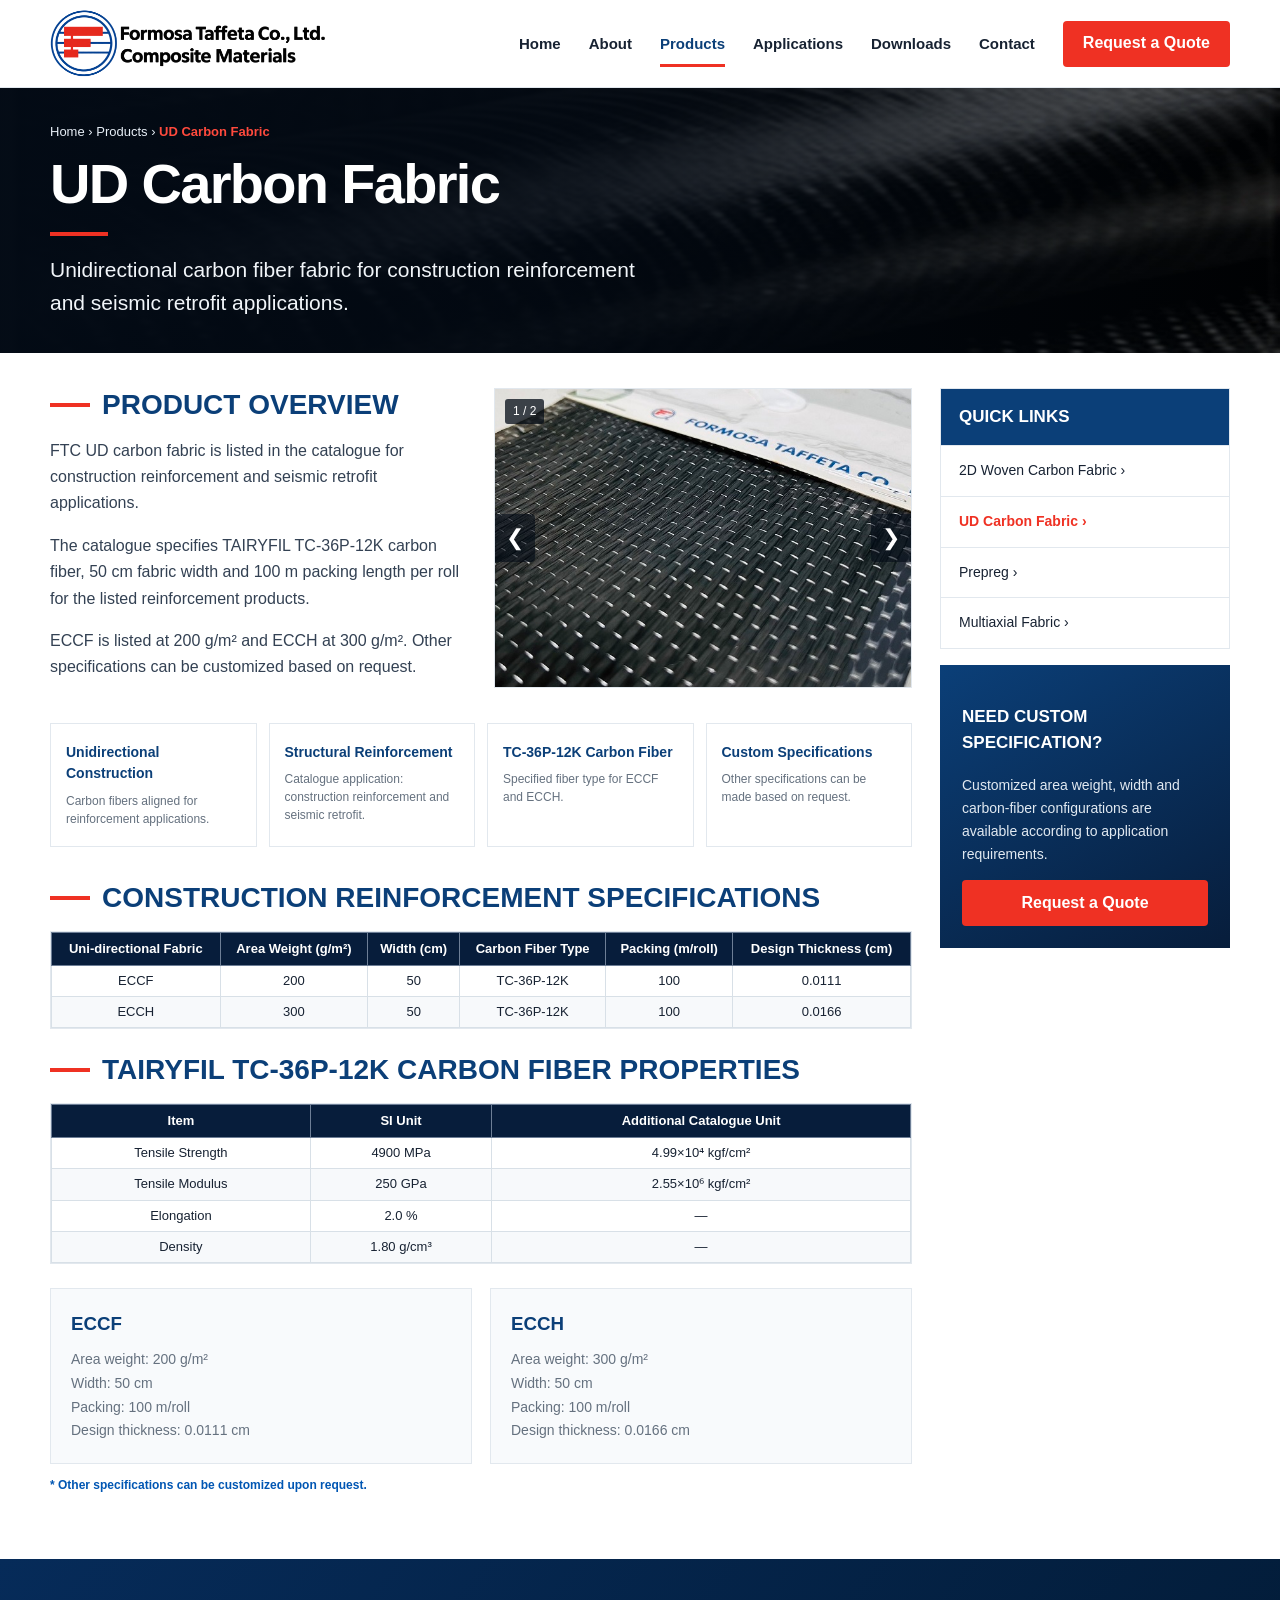
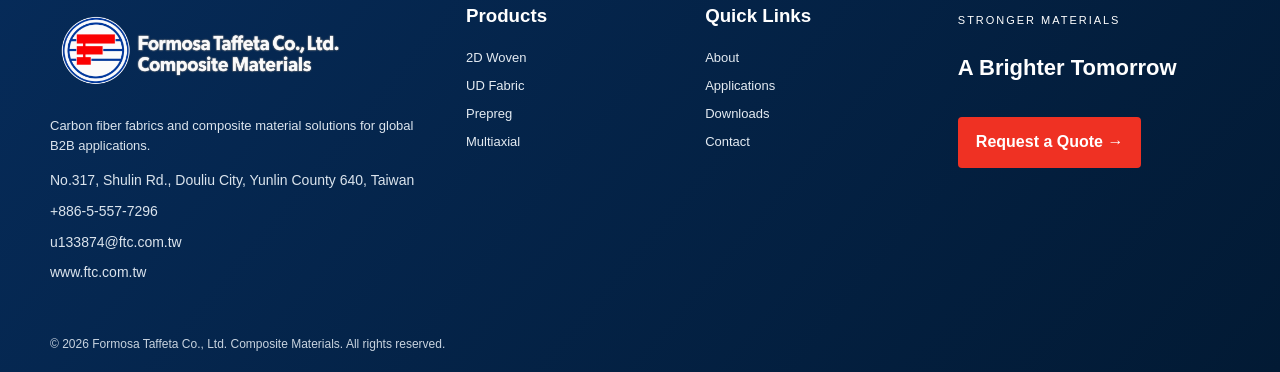
<file: product-ud.html>
<!doctype html>
<html lang="en">
<head>
  <!-- Google tag (gtag.js) -->
<script async src="https://www.googletagmanager.com/gtag/js?id=G-TZNH87B8YC"></script>
<script>
  window.dataLayer = window.dataLayer || [];
  function gtag(){dataLayer.push(arguments);}
  gtag('js', new Date());

  gtag('config', 'G-TZNH87B8YC');
</script>
<meta charset="utf-8">
<meta name="viewport" content="width=device-width,initial-scale=1">
<meta name="description" content="UD Carbon Fabric for construction reinforcement and seismic retrofit by Formosa Taffeta Composite Materials.">
<title>UD Carbon Fabric | Formosa Taffeta Composite Materials</title>
<link rel="stylesheet" href="css/style.css">
<style>
.product-hero.product-ud{min-height:265px;color:#fff;display:flex;align-items:center;background:linear-gradient(90deg,rgba(3,11,22,.94),rgba(3,11,22,.72) 46%,rgba(3,11,22,.12)),url("images/product-ud/hero.jpg") center/cover no-repeat}
.ud-overview{display:grid;grid-template-columns:1fr 1fr;gap:26px;align-items:start}
.ud-overview p{color:#334153;font-size:16px;line-height:1.65}
.ud-feature-grid{display:grid;grid-template-columns:repeat(4,1fr);gap:12px;margin:26px 0 34px}
.ud-feature-grid article{border:1px solid var(--line);padding:18px 15px;min-height:108px;background:#fff}
.ud-feature-grid b{display:block;color:var(--navy);font-size:14px;margin-bottom:7px}
.ud-feature-grid span{display:block;color:var(--muted);font-size:12px;line-height:1.5}
.ud-table-wrap{overflow-x:auto;border:1px solid var(--line);margin-bottom:24px}
.ud-table-wrap table{min-width:760px}
.ud-cards{display:grid;grid-template-columns:1fr 1fr;gap:18px;margin-top:22px}
.ud-card{border:1px solid var(--line);background:#f8fafc;padding:20px}
.ud-card h3{margin:0 0 10px;color:var(--navy)}
.ud-card p{margin:0;color:var(--muted);font-size:14px;line-height:1.7}
/* 覆寫預設鼠標為普通指針 */
.slider-image-box{cursor:default!important}
@media(max-width:900px){.ud-overview{grid-template-columns:1fr}.ud-feature-grid{grid-template-columns:repeat(2,1fr)}}
@media(max-width:600px){.ud-feature-grid,.ud-cards{grid-template-columns:1fr}}
</style>
</head>
<body>
<header class="site-header">
  <div class="site-container header-inner">
    <a class="brand" href="index.html" aria-label="Formosa Taffeta Composite Materials home">
      <img src="images/logo.png" alt="Formosa Taffeta Co., Ltd. Composite Materials">
    </a>
    <button class="menu-toggle" type="button" aria-label="Open navigation" aria-expanded="false">☰</button>
    <nav class="main-nav" aria-label="Primary navigation">
      <a href="index.html">Home</a>
      <a href="index.html#about">About</a>
      <a class="active" href="index.html#products">Products</a>
      <a href="index.html#applications">Applications</a>
      <a href="index.html#downloads">Downloads</a>
      <a href="contact.html">Contact</a>
      <a class="quote-btn" href="request-a-quote.html">Request a Quote</a>
    </nav>
  </div>
</header>

<main class="woven-page">
<section class="product-hero product-ud">
  <div class="site-container">
    <p class="breadcrumb">Home › Products › <strong>UD Carbon Fabric</strong></p>
    <h1>UD Carbon Fabric</h1>
    <div class="accent-line"></div>
    <p>Unidirectional carbon fiber fabric for construction reinforcement<br>and seismic retrofit applications.</p>
  </div>
</section>

<section class="woven-main">
<div class="site-container product-layout">
  <div>
    <section class="ud-overview">
      <div>
        <h2 class="product-title">Product Overview</h2>
        <p>FTC UD carbon fabric is listed in the catalogue for construction reinforcement and seismic retrofit applications.</p>
        <p>The catalogue specifies TAIRYFIL TC-36P-12K carbon fiber, 50 cm fabric width and 100 m packing length per roll for the listed reinforcement products.</p>
        <p>ECCF is listed at 200 g/m² and ECCH at 300 g/m². Other specifications can be customized based on request.</p>
      </div>

      <!-- 輪播圖片展示框（移除放大提示） -->
      <div class="slider-wrapper">
        <div class="slider-container" id="sliderContainer">
          <div class="slider-image-box">
            <img id="activeSlideImg" src="images/product-ud/overview.jpg" alt="UD carbon fiber fabric">
            <span class="slide-counter" id="slideCounter">1 / 2</span>
          </div>
          <button type="button" class="slide-arrow prev-arrow" id="prevSlideBtn" aria-label="上一張">&#10094;</button>
          <button type="button" class="slide-arrow next-arrow" id="nextSlideBtn" aria-label="下一張">&#10095;</button>
        </div>
      </div>
    </section>

    <section class="ud-feature-grid">
      <article><b>Unidirectional Construction</b><span>Carbon fibers aligned for reinforcement applications.</span></article>
      <article><b>Structural Reinforcement</b><span>Catalogue application: construction reinforcement and seismic retrofit.</span></article>
      <article><b>TC-36P-12K Carbon Fiber</b><span>Specified fiber type for ECCF and ECCH.</span></article>
      <article><b>Custom Specifications</b><span>Other specifications can be made based on request.</span></article>
    </section>

    <section id="specifications">
      <h2 class="product-title">Construction Reinforcement Specifications</h2>
      <div class="ud-table-wrap">
        <table>
          <thead><tr>
            <th>Uni-directional Fabric</th><th>Area Weight (g/m²)</th><th>Width (cm)</th>
            <th>Carbon Fiber Type</th><th>Packing (m/roll)</th><th>Design Thickness (cm)</th>
          </tr></thead>
          <tbody><tr><td>ECCF</td><td>200</td><td>50</td><td>TC-36P-12K</td><td>100</td><td>0.0111</td></tr>
<tr><td>ECCH</td><td>300</td><td>50</td><td>TC-36P-12K</td><td>100</td><td>0.0166</td></tr></tbody>
        </table>
      </div>

      <h2 class="product-title">TAIRYFIL TC-36P-12K Carbon Fiber Properties</h2>
      <div class="ud-table-wrap">
        <table>
          <thead><tr><th>Item</th><th>SI Unit</th><th>Additional Catalogue Unit</th></tr></thead>
          <tbody><tr><td>Tensile Strength</td><td>4900 MPa</td><td>4.99×10⁴ kgf/cm²</td></tr>
<tr><td>Tensile Modulus</td><td>250 GPa</td><td>2.55×10⁶ kgf/cm²</td></tr>
<tr><td>Elongation</td><td>2.0 %</td><td>—</td></tr>
<tr><td>Density</td><td>1.80 g/cm³</td><td>—</td></tr></tbody>
        </table>
      </div>

      <div class="ud-cards">
        <article class="ud-card"><h3>ECCF</h3><p>Area weight: 200 g/m²<br>Width: 50 cm<br>Packing: 100 m/roll<br>Design thickness: 0.0111 cm</p></article>
        <article class="ud-card"><h3>ECCH</h3><p>Area weight: 300 g/m²<br>Width: 50 cm<br>Packing: 100 m/roll<br>Design thickness: 0.0166 cm</p></article>
      </div>
      <p class="spec-note" style="color: #0056b3; font-weight: bold;">* Other specifications can be customized upon request.</p>
    </section>
  </div>
  <aside class="product-sidebar">
  <div class="side-card">
    <h3>Quick Links</h3>
    <a href="product-2d-woven.html">2D Woven Carbon Fabric ›</a>
    <a class="active" href="product-ud.html">UD Carbon Fabric ›</a>
    <a href="product-prepreg.html">Prepreg ›</a>
    <a href="product-multiaxial.html">Multiaxial Fabric ›</a>
  </div>
  <div class="custom-card">
    <h3>Need Custom Specification?</h3>
    <p>Customized area weight, width and carbon-fiber configurations are available according to application requirements.</p>
    <a class="btn primary" href="request-a-quote.html">Request a Quote</a>
  </div>
</aside>
</div>
</section>
</main>

<footer class="site-footer">
  <div class="site-container footer-main">
    <div class="footer-brand">
      <img src="images/imageslogo-footer.png" alt="Formosa Taffeta Co., Ltd. Composite Materials">
      <p>Carbon fiber fabrics and composite material solutions for global B2B applications.</p>
      <div class="footer-contact">
        <span>No.317, Shulin Rd., Douliu City, Yunlin County 640, Taiwan</span>
        <a href="tel:+88655577296">+886-5-557-7296</a>
        <a href="mailto:u133874@ftc.com.tw">u133874@ftc.com.tw</a>
        <a href="https://www.ftc.com.tw/" target="_blank" rel="noopener">www.ftc.com.tw</a>
      </div>
    </div>
    <div class="footer-col">
      <h3>Products</h3>
      <a href="product-2d-woven.html">2D Woven</a>
      <a href="product-ud.html">UD Fabric</a>
      <a href="product-prepreg.html">Prepreg</a>
      <a href="product-multiaxial.html">Multiaxial</a>
    </div>
    <div class="footer-col">
      <h3>Quick Links</h3>
      <a href="index.html#about">About</a>
      <a href="index.html#applications">Applications</a>
      <a href="index.html#downloads">Downloads</a>
      <a href="contact.html">Contact</a>
    </div>
    <div class="footer-cta">
      <p class="footer-eyebrow">STRONGER MATERIALS</p>
      <h3>A Brighter Tomorrow</h3>
      <a class="footer-quote" href="request-a-quote.html">Request a Quote →</a>
    </div>
  </div>
  <div class="site-container footer-bottom-inner">
    <span>© 2026 Formosa Taffeta Co., Ltd. Composite Materials. All rights reserved.</span>
  </div>
</footer>

<script>
// 1. 手機漢堡選單
const b = document.querySelector('.menu-toggle'), n = document.querySelector('.main-nav');
if (b && n) {
  b.addEventListener('click', () => {
    const o = n.classList.toggle('open');
    b.setAttribute('aria-expanded', o ? 'true' : 'false');
  });
}

// 2. UD 產品頁圖片清單（設為 2 張）
const overviewImages = [
  "images/product-ud/overview.jpg",
  "images/product-ud/overview-2.jpg"
];

let currentIndex = 0;
const slideImg = document.getElementById('activeSlideImg');
const counter = document.getElementById('slideCounter');
const prevBtn = document.getElementById('prevSlideBtn');
const nextBtn = document.getElementById('nextSlideBtn');

function updateSlide(index) {
  currentIndex = (index + overviewImages.length) % overviewImages.length;
  if (slideImg) {
    slideImg.style.opacity = '0.3';
    setTimeout(() => {
      slideImg.src = overviewImages[currentIndex];
      slideImg.style.opacity = '1';
    }, 100);
  }
  if (counter) {
    counter.textContent = `${currentIndex + 1} / ${overviewImages.length}`;
  }
}

if (prevBtn && nextBtn) {
  prevBtn.addEventListener('click', () => {
    updateSlide(currentIndex - 1);
  });
  nextBtn.addEventListener('click', () => {
    updateSlide(currentIndex + 1);
  });
}

// 支援手機觸控左右滑動
let touchStartX = 0;
let touchEndX = 0;
const sliderContainer = document.getElementById('sliderContainer');

if (sliderContainer) {
  sliderContainer.addEventListener('touchstart', (e) => {
    touchStartX = e.changedTouches[0].screenX;
  }, { passive: true });

  sliderContainer.addEventListener('touchend', (e) => {
    touchEndX = e.changedTouches[0].screenX;
    const swipeDist = touchEndX - touchStartX;
    if (Math.abs(swipeDist) > 40) {
      if (swipeDist < 0) updateSlide(currentIndex + 1);
      else updateSlide(currentIndex - 1);
    }
  }, { passive: true });
}
</script>
</body>
</html>
</file>
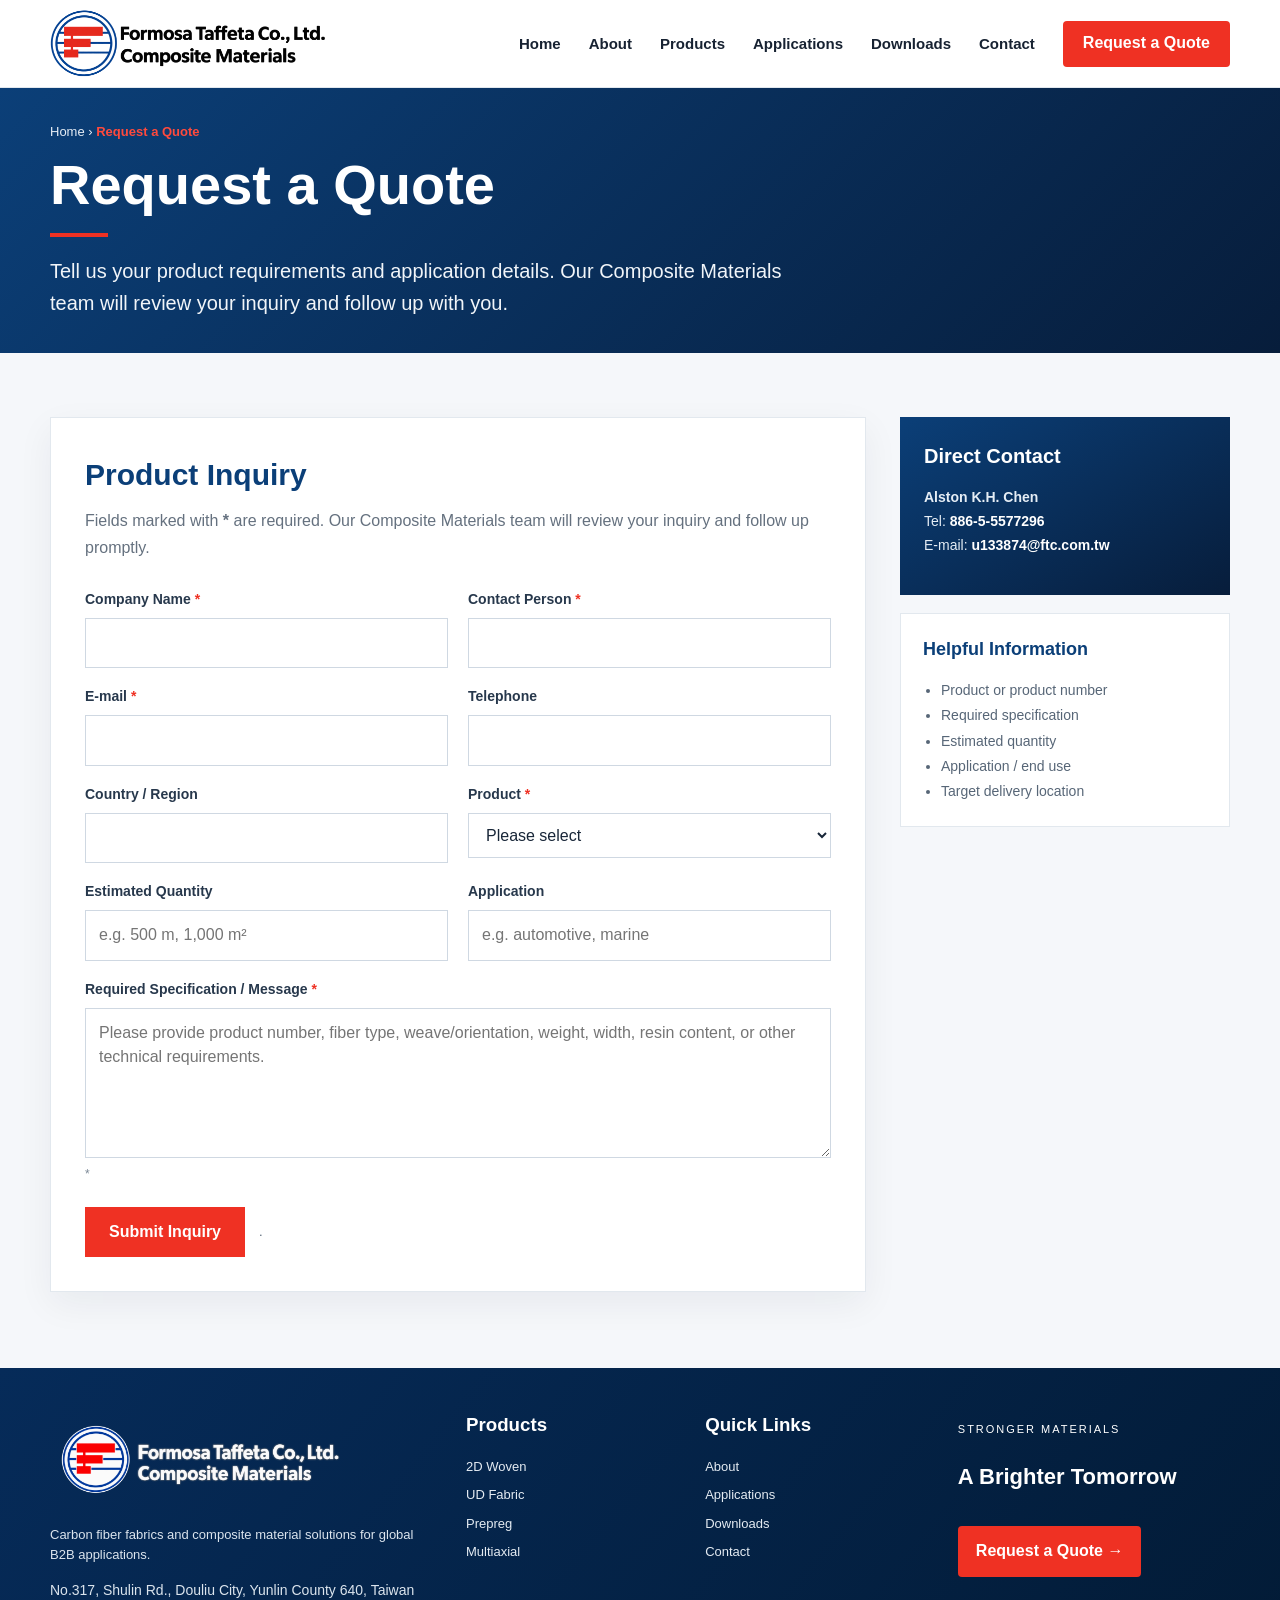
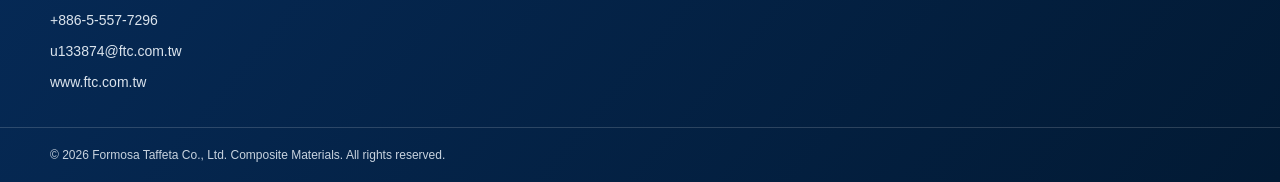
<file: request-a-quote.html>
<!doctype html>
<html lang="en">
<head>
  <!-- Google tag (gtag.js) -->
<script async src="https://www.googletagmanager.com/gtag/js?id=G-TZNH87B8YC"></script>
<script>
  window.dataLayer = window.dataLayer || [];
  function gtag(){dataLayer.push(arguments);}
  gtag('js', new Date());

  gtag('config', 'G-TZNH87B8YC');
</script>
<meta charset="utf-8">
<meta name="viewport" content="width=device-width,initial-scale=1">
<meta name="description" content="Request a quote for carbon fiber fabrics and composite materials from Formosa Taffeta Co., Ltd. Composite Materials.">
<title>Request a Quote | Formosa Taffeta Composite Materials</title>
<link rel="stylesheet" href="css/style.css">
<style>
.rfq-hero{min-height:265px;display:flex;align-items:center;color:#fff;background:linear-gradient(135deg,#0b3f78,#071d3b)}
.rfq-hero h1{margin:12px 0 0;font-size:56px;font-weight:800;line-height:1.05}
.rfq-hero .breadcrumb{margin:0 0 14px;font-size:13px;color:#e7eef6}
.rfq-hero .breadcrumb strong{color:#ff4a3d}
.rfq-hero .accent-line{width:58px;height:4px;background:var(--red);margin:18px 0}
.rfq-hero p:last-child{margin:0;max-width:760px;color:#f1f5f9;font-size:20px;line-height:1.6}
.rfq-main{padding:64px 0 76px;background:#f5f7fa}
.rfq-layout{display:grid;grid-template-columns:minmax(0,1fr) 330px;gap:34px;align-items:start}
.rfq-panel{background:#fff;border:1px solid var(--line);padding:34px;box-shadow:0 12px 34px rgba(8,31,58,.06)}
.rfq-panel h2{margin:0 0 8px;color:var(--navy);font-size:30px;font-weight:800}
.rfq-intro{margin:0 0 28px;color:var(--muted);line-height:1.7}
.rfq-grid{display:grid;grid-template-columns:1fr 1fr;gap:18px 20px}
.rfq-field{display:flex;flex-direction:column;gap:7px}
.rfq-field.full{grid-column:1/-1}
.rfq-field label{color:#27384c;font-size:14px;font-weight:700}
.required{color:var(--red)}
.rfq-field input,.rfq-field select,.rfq-field textarea{width:100%;border:1px solid #cfd8e2;background:#fff;color:#182638;font:inherit;padding:12px 13px;outline:none}
.rfq-field input:focus,.rfq-field select:focus,.rfq-field textarea:focus{border-color:var(--blue);box-shadow:0 0 0 3px rgba(13,79,154,.10)}
.rfq-field textarea{min-height:150px;resize:vertical}
.rfq-help{color:#7a8795;font-size:12px;line-height:1.5}
.rfq-actions{display:flex;align-items:center;gap:14px;flex-wrap:wrap;margin-top:24px}
.rfq-submit{border:0;background:var(--red);color:#fff;font-weight:800;padding:13px 24px;cursor:pointer}
.rfq-status{color:#596879;font-size:13px}
.rfq-side{display:flex;flex-direction:column;gap:18px;position:sticky;top:98px}
.rfq-side-card{background:linear-gradient(150deg,var(--navy),var(--navy-dark));color:#fff;padding:24px}
.rfq-side-card h3{margin:0 0 14px;font-size:20px}
.rfq-side-card p{color:#e5edf5;font-size:14px;line-height:1.7}
.rfq-side-card a{color:#fff;font-weight:700}
.rfq-side-list{border:1px solid var(--line);background:#fff;padding:22px}
.rfq-side-list h3{margin:0 0 14px;color:var(--navy);font-size:18px}
.rfq-side-list ul{margin:0;padding-left:18px;color:#576677;font-size:14px;line-height:1.8}
@media(max-width:900px){.rfq-hero h1{font-size:44px}.rfq-layout{grid-template-columns:1fr}.rfq-side{position:static}}
@media(max-width:650px){.rfq-hero{min-height:235px}.rfq-hero h1{font-size:36px}.rfq-hero p:last-child{font-size:17px}.rfq-main{padding:46px 0 58px}.rfq-panel{padding:24px 18px}.rfq-grid{grid-template-columns:1fr}.rfq-field.full{grid-column:auto}}
</style>
</head>
<body>
<header class="site-header">
  <div class="site-container header-inner">
    <a class="brand" href="index.html" aria-label="Formosa Taffeta Composite Materials home">
      <img src="images/logo.png" alt="Formosa Taffeta Co., Ltd. Composite Materials">
    </a>
    <button class="menu-toggle" type="button" aria-label="Open navigation" aria-expanded="false">☰</button>
    <nav class="main-nav" aria-label="Primary navigation">
      <a href="index.html">Home</a>
      <a href="index.html#about">About</a>
      <a href="index.html#products">Products</a>
      <a href="index.html#applications">Applications</a>
      <a href="index.html#downloads">Downloads</a>
      <a href="contact.html">Contact</a>
      <a class="quote-btn" href="request-a-quote.html" aria-current="page">Request a Quote</a>
    </nav>
  </div>
</header>

<main>
<section class="rfq-hero">
  <div class="site-container">
    <p class="breadcrumb">Home › <strong>Request a Quote</strong></p>
    <h1>Request a Quote</h1>
    <div class="accent-line"></div>
    <p>Tell us your product requirements and application details. Our Composite Materials team will review your inquiry and follow up with you.</p>
  </div>
</section>

<section class="rfq-main">
<div class="site-container rfq-layout">
  <section class="rfq-panel">
    <h2>Product Inquiry</h2>
    <p class="rfq-intro">Fields marked with <strong>*</strong> are required. Our Composite Materials team will review your inquiry and follow up promptly.</p>

    <form id="rfqForm">
      <div class="rfq-grid">
        <div class="rfq-field">
          <label for="company">Company Name <span class="required">*</span></label>
          <input id="company" required>
        </div>

        <div class="rfq-field">
          <label for="contactName">Contact Person <span class="required">*</span></label>
          <input id="contactName" required>
        </div>

        <div class="rfq-field">
          <label for="email">E-mail <span class="required">*</span></label>
          <input id="email" type="email" required>
        </div>

        <div class="rfq-field">
          <label for="tel">Telephone</label>
          <input id="tel" type="tel">
        </div>

        <div class="rfq-field">
          <label for="country">Country / Region</label>
          <input id="country">
        </div>

        <div class="rfq-field">
          <label for="product">Product <span class="required">*</span></label>
          <select id="product" required>
            <option value="">Please select</option>
            <option>2D Woven Carbon Fabric</option>
            <option>UD Carbon Fabric</option>
            <option>Prepreg</option>
            <option>Multiaxial Fabric</option>
            <option>Other / Custom Specification</option>
          </select>
        </div>

        <div class="rfq-field">
          <label for="quantity">Estimated Quantity</label>
          <input id="quantity" placeholder="e.g. 500 m, 1,000 m²">
        </div>

        <div class="rfq-field">
          <label for="application">Application</label>
          <input id="application" placeholder="e.g. automotive, marine">
        </div>

        <div class="rfq-field full">
          <label for="specification">Required Specification / Message <span class="required">*</span></label>
          <textarea id="specification" required placeholder="Please provide product number, fiber type, weave/orientation, weight, width, resin content, or other technical requirements."></textarea>
          <div class="rfq-help">*</div>
        </div>
      </div>

      <div class="rfq-actions">
        <button class="rfq-submit" type="submit">Submit Inquiry</button>
        <span class="rfq-status">.</span>
      </div>
    </form>
  </section>

  <aside class="rfq-side">
    <div class="rfq-side-card">
      <h3>Direct Contact</h3>
      <p><strong>Alston K.H. Chen</strong><br>
      Tel: <a href="tel:+88655577296">886-5-5577296</a><br>
      E-mail: <a href="mailto:u133874@ftc.com.tw">u133874@ftc.com.tw</a></p>
    </div>

    <div class="rfq-side-list">
      <h3>Helpful Information</h3>
      <ul>
        <li>Product or product number</li>
        <li>Required specification</li>
        <li>Estimated quantity</li>
        <li>Application / end use</li>
        <li>Target delivery location</li>
      </ul>
    </div>
  </aside>
</div>
</section>
</main>

<footer class="site-footer" id="contact">
  <div class="site-container footer-main">
    <div class="footer-brand">
      <img src="images/imageslogo-footer.png" alt="Formosa Taffeta Co., Ltd. Composite Materials">
      <p>Carbon fiber fabrics and composite material solutions for global B2B applications.</p>
      <div class="footer-contact">
        <span>No.317, Shulin Rd., Douliu City, Yunlin County 640, Taiwan</span>
        <a href="tel:+88655577296">+886-5-557-7296</a>
        <a href="mailto:u133874@ftc.com.tw">u133874@ftc.com.tw</a>
        <a href="https://www.ftc.com.tw/" target="_blank" rel="noopener">www.ftc.com.tw</a>
      </div>
    </div>
    <div class="footer-col">
      <h3>Products</h3>
      <a href="product-2d-woven.html">2D Woven</a>
      <a href="product-ud.html">UD Fabric</a>
      <a href="product-prepreg.html">Prepreg</a>
      <a href="product-multiaxial.html">Multiaxial</a>
    </div>
    <div class="footer-col">
      <h3>Quick Links</h3>
      <a href="index.html#about">About</a>
      <a href="index.html#applications">Applications</a>
      <a href="index.html#downloads">Downloads</a>
      <a href="contact.html">Contact</a>
    </div>
    <div class="footer-cta">
      <p class="footer-eyebrow">STRONGER MATERIALS</p>
      <h3>A Brighter Tomorrow</h3>
      <a class="footer-quote" href="request-a-quote.html">Request a Quote →</a>
    </div>
  </div>
  <div class="footer-bottom">
    <div class="site-container footer-bottom-inner">
      <span>© 2026 Formosa Taffeta Co., Ltd. Composite Materials. All rights reserved.</span>
    </div>
  </div>
</footer>

<script>
const menuToggle=document.querySelector('.menu-toggle');
const mainNav=document.querySelector('.main-nav');
if(menuToggle&&mainNav){
  menuToggle.addEventListener('click',()=>{
    const open=mainNav.classList.toggle('open');
    menuToggle.setAttribute('aria-expanded',open?'true':'false');
  });
}
// 1. 設定你的 Google Apps Script 部署網址
const GAS_API_URL = "https://script.google.com/macros/s/AKfycbzuBocB7k6MEXRLMuwHTUtm1X8vKOYHrZWAgSPz74zu2dOlUhGU0itfy8nu-m6tXa-m/exec";

// 2. 表單送出監聽器（直連試算表與自動寄信）
document.getElementById('rfqForm').addEventListener('submit', function(e) {
  e.preventDefault();
  if (!this.reportValidity()) return;

  const submitBtn = this.querySelector('.rfq-submit');
  const originalText = submitBtn.innerText;
  submitBtn.disabled = true;
  submitBtn.innerText = 'Submitting...';

  const v = id => document.getElementById(id).value.trim();

  const payload = {
    company: v('company'),
    contactName: v('contactName'),
    email: v('email'),
    tel: v('tel'),
    country: v('country'),
    product: v('product'),
    quantity: v('quantity'),
    application: v('application'),
    specification: v('specification')
  };

  fetch(GAS_API_URL, {
    method: 'POST',
    mode: 'no-cors',
    headers: { 'Content-Type': 'application/json' },
    body: JSON.stringify(payload)
  })
  .then(() => {
    alert('Your submission was sent, but receipt could not be confirmed. If you do not receive a reply, please contact u133874@ftc.com.tw directly.');
    // Do not clear user-entered details until the backend can confirm acceptance.
  })
  .catch(err => {
    console.error('Submission error:', err);
    alert('Submission failed. Please contact us directly at u133874@ftc.com.tw');
  })
  .finally(() => {
    submitBtn.disabled = false;
    submitBtn.innerText = originalText;
  });
});
</script>
</body>
</html>
</file>
<file: css/style.css>
:root{
  --navy:#0b3f78;--navy-dark:#071d3b;--blue:#0d4f9a;--red:#ef3123;
  --text:#172232;--muted:#65717f;--line:#e2e8ee;--soft:#f4f7fa;--white:#fff;
}
*{box-sizing:border-box}html{scroll-behavior:smooth}body{margin:0;font-family:Arial,Helvetica,sans-serif;color:var(--text);background:#fff;line-height:1.55}
img{max-width:100%;display:block}a{text-decoration:none;color:inherit}button{font:inherit}.site-container{width:min(1180px,calc(100% - 40px));margin:auto}

/* Shared Header */
.site-header{height:88px;background:#fff;border-bottom:1px solid var(--line);position:sticky;top:0;z-index:9999}
.header-inner{height:100%;display:flex;align-items:center;gap:30px}.brand{display:flex;align-items:center;flex-shrink:0}.brand img{width:360px;height:auto}
.main-nav{margin-left:auto;display:flex;align-items:center;gap:28px}.main-nav>a:not(.quote-btn){position:relative;height:78px;display:flex;align-items:center;font-size:15px;font-weight:700}
.main-nav>a:not(.quote-btn)::after{content:"";position:absolute;left:50%;right:50%;bottom:16px;height:3px;background:var(--red);transition:.2s}
.main-nav>a:not(.quote-btn):hover,.main-nav>a.active{color:var(--navy)}.main-nav>a:not(.quote-btn):hover::after,.main-nav>a.active::after{left:0;right:0}
.quote-btn,.btn.primary{display:inline-flex;align-items:center;justify-content:center;min-height:46px;padding:0 20px;border-radius:4px;background:var(--red);color:#fff;font-weight:800}
.menu-toggle{display:none;margin-left:auto;border:0;background:transparent;color:var(--navy);font-size:28px;cursor:pointer}

/* Homepage */
.home-hero{min-height:470px;color:#fff;background:linear-gradient(90deg,rgba(2,9,16,.92),rgba(2,9,16,.12)),url("../images/hero-carbon.jpg") center/cover no-repeat;display:flex;align-items:center}
.hero-inner{position:relative;padding:70px 0}.hero-copy{max-width:590px}.eyebrow,.section-kicker{font-size:12px;letter-spacing:.25em;font-weight:800;color:var(--blue)}
.eyebrow{color:#fff}.hero-copy h1{font-size:58px;line-height:1.03;margin:14px 0 18px}.hero-lead{font-size:20px;color:#f0f4f8}.hero-actions{display:flex;gap:14px;margin-top:28px}
.btn.ghost{display:inline-flex;align-items:center;justify-content:center;min-height:46px;padding:0 20px;border:1px solid #fff;color:#fff;border-radius:4px}.hero-caption{position:absolute;right:0;bottom:70px;font-size:11px;letter-spacing:.30em}
.benefit-strip{border-bottom:1px solid var(--line)}.benefit-grid{display:grid;grid-template-columns:repeat(4,1fr)}.benefit-grid article{padding:26px 22px;border-right:1px solid var(--line)}
.benefit-grid b,.benefit-grid span{display:block}.benefit-grid span{font-size:12px;color:var(--muted);margin-top:4px}.section{padding:58px 0}.section-head{margin-bottom:25px}.section-head h2,.applications-intro h2,.about-copy h2{font-size:34px;line-height:1.12;margin:8px 0 0}
.product-grid{display:grid;grid-template-columns:repeat(4,1fr);gap:20px}.product-card img{width:100%;aspect-ratio:1.58/1;object-fit:cover}.product-card h3{font-size:16px;margin:12px 0 6px}.product-card p{font-size:13px;color:var(--muted);min-height:42px}.product-card a{color:var(--blue);font-weight:800;font-size:13px}
.applications-band{padding:28px 0;background:linear-gradient(90deg,#eef5fa,#f6fafc)}.applications-layout{display:grid;grid-template-columns:240px 1fr;gap:28px;align-items:center}.applications-grid{display:grid;grid-template-columns:repeat(4,1fr);gap:6px}.applications-grid figure{margin:0;position:relative;overflow:hidden}.applications-grid img{height:185px;width:100%;object-fit:cover}.applications-grid figcaption{position:absolute;left:12px;bottom:10px;color:#fff;font-weight:800}
.about-grid{display:grid;grid-template-columns:1.08fr .9fr .45fr;gap:35px;align-items:center}.about-image{width:100%;height:300px;object-fit:cover}.about-copy p{color:var(--muted)}.about-values{border-left:1px solid var(--line);padding-left:25px;display:grid;gap:7px}.about-values b{color:var(--blue);margin-top:10px}.about-values span{font-size:12px;color:var(--muted)}
.download-band{background:linear-gradient(90deg,rgba(4,18,33,.96),rgba(4,18,33,.80)),url("../images/cta-carbon.jpg") center/cover;color:#fff;padding:30px 0}.download-inner{display:flex;align-items:center;justify-content:space-between;gap:20px}.section-kicker.light{color:#dbe7f2}.download-inner h2{margin:4px 0}.download-inner p{margin:0}

/* 2D Woven */
.woven-hero{min-height:265px;color:#fff;display:flex;align-items:center;background:linear-gradient(90deg,rgba(3,11,22,.92),rgba(3,11,22,.16)),url("../images/product-2d/hero.jpg") center/cover no-repeat}
.breadcrumb{font-size:13px;color:#e7eef6}.breadcrumb strong{color:#ff4a3d}.woven-hero h1{font-size:54px;line-height:1.02;margin:12px 0}.accent-line{width:58px;height:4px;background:var(--red);margin:15px 0}.woven-hero p:last-child{font-size:20px}
.woven-main{padding:35px 0 52px}.product-layout{display:grid;grid-template-columns:minmax(0,1fr) 290px;gap:28px}.overview-grid{display:grid;grid-template-columns:1fr 1fr;gap:26px}.product-title{display:flex;align-items:center;gap:12px;color:var(--navy);font-size:20px;text-transform:uppercase}.product-title::before{content:"";width:40px;height:4px;background:var(--red)}.overview-grid p{color:#334153}.overview-image{height:300px;width:100%;object-fit:cover;border:1px solid var(--line)}
.feature-grid{display:grid;grid-template-columns:repeat(4,1fr);gap:12px;margin:26px 0 34px}.feature-grid article{border:1px solid var(--line);padding:18px 15px;min-height:105px}.feature-grid b,.feature-grid span{display:block}.feature-grid b{color:var(--navy);font-size:14px}.feature-grid span{font-size:12px;color:var(--muted);margin-top:6px}
.weave-grid{display:grid;grid-template-columns:repeat(6,1fr);gap:13px}.weave-card{border:1px solid var(--line);background:#fff;padding:8px;cursor:pointer}.weave-card img{width:100%;aspect-ratio:1.6/1;object-fit:cover}.weave-card strong{display:block;text-align:center;margin-top:7px}.spec-section{margin-top:34px}.table-wrap{overflow-x:auto;border:1px solid var(--line)}table{border-collapse:collapse;width:100%;min-width:980px;font-size:12px}th{background:var(--navy-dark);color:#fff;padding:8px 6px;border:1px solid #6d7e96}td{text-align:center;padding:6px;border:1px solid #d8e0e7;white-space:nowrap}tbody tr:nth-child(even){background:#f7f9fb}.spec-note{font-size:12px;color:var(--muted)}
.product-sidebar{display:flex;flex-direction:column;gap:16px}.side-card{border:1px solid var(--line)}.side-card h3{margin:0;padding:15px 18px;background:var(--navy);color:#fff;text-transform:uppercase}.side-card a{display:block;padding:14px 18px;border-top:1px solid var(--line);font-size:14px}.side-card a.active{color:var(--red);font-weight:800}
.custom-card{padding:22px;background:linear-gradient(150deg,var(--navy),var(--navy-dark));color:#fff}.custom-card h3{text-transform:uppercase}.custom-card p{font-size:14px;color:#e1e9f1}.custom-card .btn{width:100%}
.lightbox{display:none;position:fixed;inset:0;background:rgba(0,0,0,.84);z-index:10000;align-items:center;justify-content:center;flex-direction:column;padding:30px}.lightbox.open{display:flex}.lightbox img{max-width:900px;max-height:70vh;border:12px solid #fff}.lightbox strong{color:#fff;font-size:22px;margin-top:12px}.lightbox button{position:absolute;right:30px;top:20px;background:var(--red);color:#fff;border:0;width:42px;height:42px;border-radius:50%;font-size:28px}

/* Footer */
.site-footer{background:linear-gradient(130deg,#062b59,#021a34);color:#fff}.footer-main{display:grid;grid-template-columns:1.4fr .75fr .8fr 1fr;gap:35px;padding:42px 0 32px}.footer-brand img{width:300px;filter:none;margin-bottom:15px}.footer-brand p,.footer-contact a,.footer-contact span{font-size:13px;color:#dbe4ed}.footer-contact{display:grid;gap:7px}.footer-col{display:grid;align-content:start;gap:8px}.footer-col h3{margin:0 0 10px}.footer-col a{font-size:13px;color:#e4ebf2}.footer-eyebrow{font-size:11px;letter-spacing:.18em}.footer-cta h3{font-size:22px}.footer-quote{display:inline-flex;margin-top:10px;background:var(--red);padding:13px 18px;border-radius:4px;font-weight:800}.footer-bottom{border-top:1px solid rgba(255,255,255,.16)}.footer-bottom-inner{padding:18px 0;font-size:12px;color:#c8d3df}
.placeholder{min-height:55vh;padding:80px 0}.placeholder h1{font-size:42px;color:var(--navy)}

/* Responsive */
@media(max-width:1000px){
  .brand img{width:280px}.main-nav{gap:16px;font-size:13px}.product-grid{grid-template-columns:repeat(2,1fr)}.benefit-grid{grid-template-columns:repeat(2,1fr)}
  .applications-layout{grid-template-columns:1fr}.about-grid{grid-template-columns:1fr 1fr}.about-values{grid-column:1/-1;border-left:0;border-top:1px solid var(--line);padding:15px 0 0}
  .product-layout{grid-template-columns:1fr}.product-sidebar{display:grid;grid-template-columns:1fr 1fr}.weave-grid{grid-template-columns:repeat(4,1fr)}.feature-grid{grid-template-columns:repeat(2,1fr)}
  .footer-main{grid-template-columns:1fr 1fr}
}
@media(max-width:820px){
  .site-header{height:72px}.brand img{width:220px;max-width:70vw}.menu-toggle{display:block}.main-nav{display:none;position:absolute;top:72px;left:0;right:0;background:#fff;padding:10px 20px 18px;flex-direction:column;align-items:stretch;gap:0;box-shadow:0 12px 25px rgba(0,0,0,.12)}.main-nav.open{display:flex}.main-nav>a:not(.quote-btn){height:auto;padding:13px 4px;border-bottom:1px solid #eee}.main-nav>a:not(.quote-btn)::after{display:none}.quote-btn{margin-top:12px}
  .hero-copy h1{font-size:43px}.hero-caption{display:none}.applications-grid{grid-template-columns:repeat(2,1fr)}.overview-grid{grid-template-columns:1fr}
}
@media(max-width:600px){
  .site-container{width:calc(100% - 28px)}.product-grid,.applications-grid,.feature-grid,.product-sidebar,.footer-main,.about-grid{grid-template-columns:1fr}.benefit-grid{grid-template-columns:1fr}.weave-grid{grid-template-columns:repeat(2,1fr)}
  .hero-copy h1{font-size:35px}.hero-actions,.download-inner{flex-direction:column;align-items:flex-start}.woven-hero h1{font-size:36px}.footer-brand img{filter:none}.overview-image{height:240px}
}

/* === Header logo size fix === */
.site-header .brand {
  height: 100%;
  display: flex;
  align-items: center;
  flex-shrink: 0;
}

.site-header .brand img {
  width: auto !important;
  height: auto !important;
  max-width: 506px !important;
  max-height: 92px !important;
  object-fit: contain;
}

@media (max-width: 820px) {
  .site-header .brand img {
    max-width: 280px !important;
    max-height: 58px !important;
  }
}

@media (max-width: 420px) {
  .site-header .brand img {
    max-width: 250px !important;
    max-height: 52px !important;
  }
}

.product-placeholder-hero{background:linear-gradient(90deg,rgba(3,11,22,.94),rgba(3,11,22,.72)),url("../images/hero-carbon.jpg") center/cover no-repeat}
.product-placeholder-content{min-height:380px;padding:10px 0 40px}
.product-placeholder-content p{max-width:760px;color:var(--muted);font-size:16px;line-height:1.75}

/* ===== FTC V2 UNIFIED DESIGN SYSTEM ===== */
:root{
  --fs-product-hero:56px;
  --fs-product-subtitle:21px;
  --fs-product-section:28px;
}

/* Header */
.site-header .main-nav>a:not(.quote-btn){font-size:15px!important;font-weight:700!important}

/* All product hero sections */
.product-hero{
  min-height:265px!important;color:#fff;display:flex;align-items:center;
  background-size:cover!important;background-position:center!important;background-repeat:no-repeat!important
}
.product-hero.product-2d{
  background:linear-gradient(90deg,rgba(3,11,22,.94),rgba(3,11,22,.74) 46%,rgba(3,11,22,.14)),
  url("../images/product-2d/hero.jpg") center/cover no-repeat!important
}
.product-hero.product-ud{
  background:linear-gradient(90deg,rgba(3,11,22,.94),rgba(3,11,22,.74) 46%,rgba(3,11,22,.14)),
  url("../images/product-ud/hero.jpg") center/cover no-repeat!important
}
.product-hero.product-prepreg{
  background:linear-gradient(90deg,rgba(3,11,22,.94),rgba(3,11,22,.74) 46%,rgba(3,11,22,.14)),
  url("../images/product-prepreg/hero.jpg") center/cover no-repeat!important
}
.product-hero.product-multiaxial{
  background:linear-gradient(90deg,rgba(3,11,22,.94),rgba(3,11,22,.74) 46%,rgba(3,11,22,.14)),
  url("../images/product-multiaxial/hero.jpg") center/cover no-repeat!important
}
.product-hero h1{
  margin:12px 0 0!important;color:#fff!important;
  font-size:var(--fs-product-hero)!important;font-weight:800!important;
  line-height:1.05!important;letter-spacing:-.03em!important
}
.product-hero .breadcrumb{
  margin:0 0 14px!important;font-size:13px!important;line-height:1.5!important;color:#e7eef6!important
}
.product-hero .breadcrumb strong{color:#ff4a3d!important}
.product-hero .accent-line{width:58px!important;height:4px!important;background:var(--red)!important;margin:18px 0!important}
.product-hero>.site-container>p:last-child{
  margin:0!important;max-width:760px!important;color:#f1f5f9!important;
  font-size:var(--fs-product-subtitle)!important;line-height:1.55!important
}

/* All product section titles */
.product-title{
  font-size:var(--fs-product-section)!important;font-weight:800!important;
  line-height:1.2!important;margin:0 0 16px!important
}

/* Shared sidebar */
.product-sidebar .side-card h3{font-size:17px!important}
.product-sidebar .side-card a{font-size:14px!important}
.product-sidebar .custom-card h3{font-size:17px!important}
.product-sidebar .custom-card p{font-size:14px!important;line-height:1.65!important}

/* Shared tables */
.product-layout table th{font-size:13px!important;line-height:1.25!important}
.product-layout table td{font-size:13px!important;line-height:1.4!important}

@media(max-width:900px){
  :root{--fs-product-hero:44px;--fs-product-subtitle:19px;--fs-product-section:25px}
  .site-header .brand img{max-width:280px!important;max-height:58px!important}
}
@media(max-width:600px){
  :root{--fs-product-hero:36px;--fs-product-subtitle:17px;--fs-product-section:22px}
  .product-hero{min-height:235px!important}
}
@media(max-width:420px){
  .site-header .brand img{max-width:250px!important;max-height:52px!important}
}

/* ==========================================================
   FTC FINAL FOOTER LOGO + SIDEBAR FIX
   ========================================================== */
.footer-brand .footer-logo,
.footer-brand img.footer-logo,
.site-footer .footer-logo{
  display:block;
  width:300px;
  max-width:100%;
  height:auto;
  object-fit:contain;
  margin:0 0 18px 0;
  filter:none !important;
  -webkit-filter:none !important;
  background:transparent !important;
  opacity:1 !important;
  mix-blend-mode:normal !important;
}

.site-footer .footer-brand img{
  filter:none !important;
  -webkit-filter:none !important;
}

/* Footer contact typography */
.footer-contact{
  font-size:14px;
  line-height:1.7;
}

.footer-contact span,
.footer-contact a{
  font-size:14px;
}

/* Product Sidebar sticky */
.product-sidebar{
  display:flex;
  flex-direction:column;
  gap:16px;
  position:sticky;
  top:98px;
  align-self:flex-start;
  max-height:calc(100vh - 118px);
  overflow-y:auto;
  overscroll-behavior:contain;
}

@media (max-width:900px){
  .product-sidebar{
    position:static;
    top:auto;
    max-height:none;
    overflow:visible;
  }
}

@media (max-width:600px){
  .footer-brand .footer-logo,
  .footer-brand img.footer-logo,
  .site-footer .footer-logo{
    width:240px;
  }
}

/* 修復 CSS Grid 被內部表格撐破版面的問題 */
.product-layout > div {
  min-width: 0;
}

/* ==========================================================
   產品圖片輪播與全螢幕放大 (Shared Gallery Slider & Lightbox)
   ========================================================== */
.slider-wrapper {
  width: 100%;
}

.slider-container {
  position: relative;
  width: 100%;
  height: 300px;
  border: 1px solid var(--line);
  background: #030b16;
  overflow: hidden;
  user-select: none;
}

.slider-image-box {
  width: 100%;
  height: 100%;
  cursor: zoom-in;
  position: relative;
}

.slider-image-box img {
  width: 100%;
  height: 100%;
  object-fit: cover;
  display: block;
  transition: opacity 0.25s ease;
}

.slide-arrow {
  position: absolute;
  top: 50%;
  transform: translateY(-50%);
  background: rgba(3, 11, 22, 0.6);
  color: #fff;
  border: none;
  width: 40px;
  height: 48px;
  display: flex;
  align-items: center;
  justify-content: center;
  font-size: 22px;
  cursor: pointer;
  transition: background 0.2s ease;
  z-index: 2;
}

.slide-arrow:hover {
  background: rgba(3, 11, 22, 0.9);
}

.prev-arrow { 
  left: 0; 
  border-radius: 0 4px 4px 0; 
}

.next-arrow { 
  right: 0; 
  border-radius: 4px 0 0 4px; 
}

.slide-zoom-hint {
  position: absolute;
  bottom: 10px;
  right: 10px;
  background: rgba(3, 11, 22, 0.75);
  color: #fff;
  font-size: 11px;
  padding: 4px 8px;
  border-radius: 3px;
  pointer-events: none;
  z-index: 1;
}

.slide-counter {
  position: absolute;
  top: 10px;
  left: 10px;
  background: rgba(3, 11, 22, 0.75);
  color: #fff;
  font-size: 12px;
  padding: 3px 8px;
  border-radius: 3px;
  pointer-events: none;
  z-index: 1;
}

.lightbox-modal {
  display: none;
  position: fixed;
  inset: 0;
  z-index: 99999;
  background: rgba(3, 11, 22, 0.9);
  backdrop-filter: blur(3px);
  align-items: center;
  justify-content: center;
  padding: 24px;
}

.lightbox-modal.is-active {
  display: flex;
}

.lightbox-dialog img {
  max-width: 92vw;
  max-height: 88vh;
  object-fit: contain;
  box-shadow: 0 10px 35px rgba(0, 0, 0, 0.6);
  border: 1px solid rgba(255, 255, 255, 0.15);
}

.lightbox-close {
  position: absolute;
  top: 20px;
  right: 28px;
  color: #fff;
  font-size: 36px;
  background: transparent;
  border: none;
  cursor: pointer;
  line-height: 1;
}

@media(max-width: 600px) {
  .slider-container {
    height: 240px;
  }
  .slide-arrow {
    width: 34px;
    height: 42px;
    font-size: 18px;
  }
}
</file>
